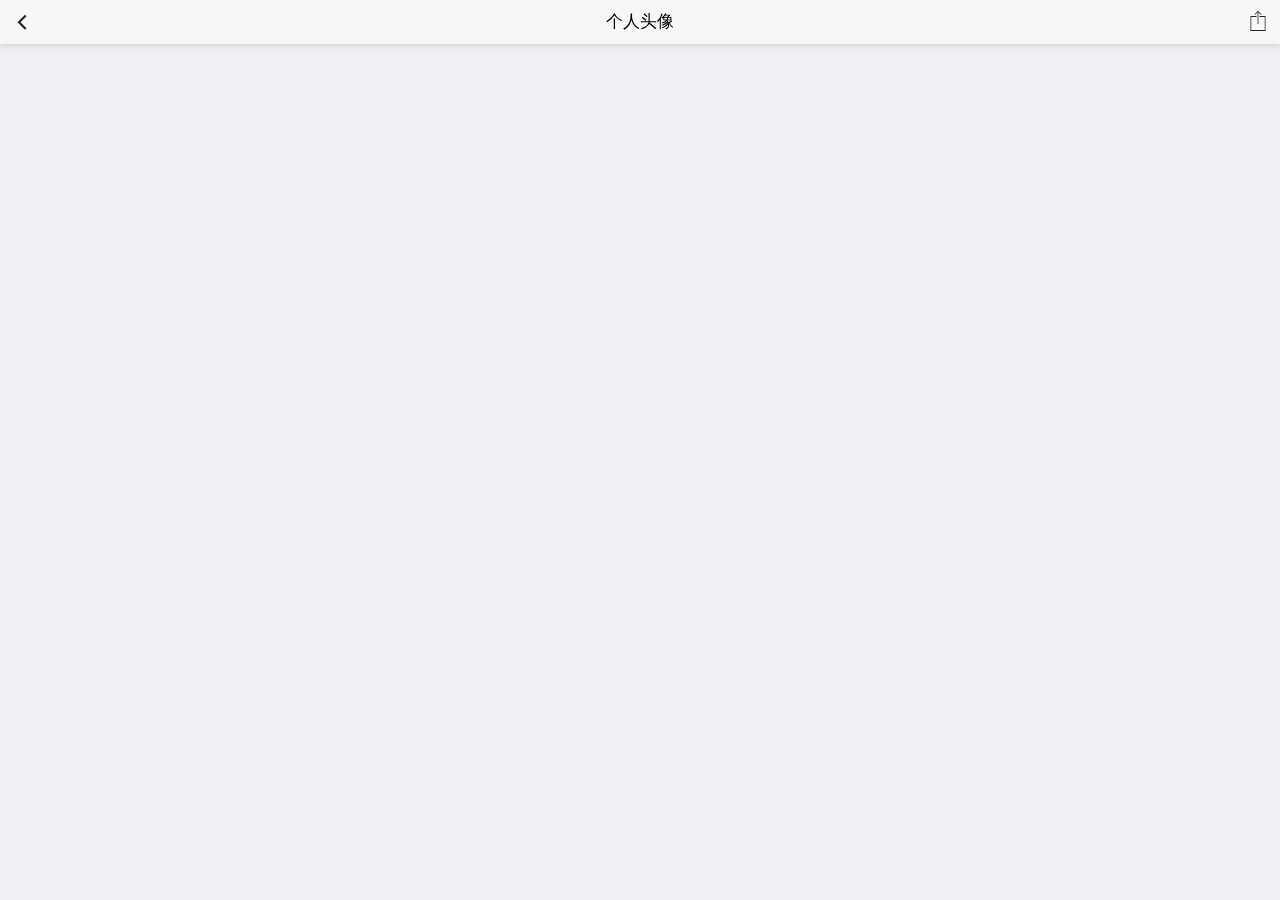
<file: 前端/Wchat_app/mehtml/photoclip/index.html>
<!doctype html>
<html>
<head>
<meta charset="UTF-8">
<meta name="viewport" content="width=device-width, initial-scale=1.0, minimum-scale=1.0, maximum-scale=1.0, user-scalable=no, minimal-ui" />
<title>PhotoClip</title>
<link rel="stylesheet" href="../../css/mui.css" />
</head>
<body ontouchstart="">
<header class="mui-bar mui-bar-nav">
	<a class="mui-action-back mui-icon mui-icon-left-nav mui-pull-left" style="color: #242424;"></a>
	<a class="mui-pull-right mui-icon mui-icon-upload" style="color: #242424;" id="clipBtn"></a>
	<h1 class="mui-title">个人头像</h1>
</header>
<div class="mui-content" style="text-align: center;">
	<div id="clipArea"></div>
</div>

<script src="js/hammer.min.js"></script>
<script src="js/iscroll-zoom-min.js"></script>
<script src="js/lrz.all.bundle.js"></script>
<script src="js/PhotoClip.js"></script>
<script src="../../js/app.js"></script>
<script src="../../js/mui.js"></script>

<script>
	mui.init();
	mui.plusReady(function () {
			//设置截取页面是的宽高
			var webwidth=plus.screen.resolutionWidth;
			var webheight=plus.screen.resolutionHeight;
			document.getElementById("clipArea").style.width=webwidth+"px";
			document.getElementById("clipArea").style.height=webheight+"px";
			//弹出选择对话框
			plus.nativeUI.actionSheet({
				title:'请选择方式',
				cancel:'取消',
				buttons:[
							{title:'拍照',color:'#797979',style:'destructive'},
							{title:'在相册选择',color:'#797979',style:'destructive'}
						]
			},function(e){
				var index=e.index;
				switch(index){
					case -1:plus.webview.currentWebview().close(); break;
					case 0:plus.webview.currentWebview().close();break;
					case 1: CamerImge();break;
					case 2:	SelectImage();break;
				}
			});
// 		window.addEventListener("pageflowrefresh", function (e) {
// 				location.reload();
// 		});
	});
	//选择调用系统相册获取图片
	function SelectImage(){
		plus.gallery.pick(function(path){
				var pc=showimage(path);
				document.getElementById("clipBtn").onclick=function(){
					var base64=pc.clip();
					var status1=updateimage(base64,pc);
				};
				
		},function(error){
			console.log(error.message);
			alert("选择图片失败");
			plus.webview.currentWebview().close();
		});
	}
	
	//调用照相机实现图片剪切
	function CamerImge(){
		var cmr = plus.camera.getCamera();
		cmr.captureImage( function( path ){
				// alert( "Capture image success: " + path );
				var pathrea=plus.io.convertLocalFileSystemURL(path);
				  var pc=showimage(pathrea);
				  document.getElementById("clipBtn").onclick=function(){
				  	var base64=pc.clip();
				  	var status1=updateimage(base64,pc);
				  };
			},
			function( error ) {
				alert( "Capture image failed: " + error.message );
			},
			{filename:'_doc/camera/'}
		);
	}
	
	//photoclip调用该函数实现图片裁切
	function showimage(imageurl){
			var pc = new PhotoClip('#clipArea', {
			size: [200, 200],
			outputSize: 640,
			//adaptive: ['60%', '80%'],
			// file: '#file',
			// view: '#yulan',
			// ok: '#clipBtn',
			img: imageurl,
			loadStart: function() {
				plus.nativeUI.showWaiting( "加载中..." );
			},
			loadComplete: function() {
				plus.nativeUI.closeWaiting();
			},
// 			done: function(dataURL) {
// 				updateimage(dataURL);
// 				pc.clear();
// 				pc.destroy();
// 				plus.webview.currentWebview().close();
// 						
// 			},
			fail: function(msg) {
				alert(msg);
			}
		});
		return pc;
		// 加载的图片
// 		 	pc.load(imageurl);
//  		 pc.clear();
//  		 pc.destroy();
}
function updateimage(baseimagurl,pc){
			mui.ajax(app.serverUrl + "/u/uploadFaceBase64",{
					data:{
						userid:app.getUserGlobalInfo().id,
						facebace64:baseimagurl
					},
					dataType:'json',//服务器返回json格式数据
					type:'post',//HTTP请求类型
					timeout:10000,//超时时间设置为10秒；
					headers:{'Content-Type':'application/json'},	              
					success:function(data){
						if (data.status == 200) {
								console.log("有发送");
								// app.setUserGlobalInfo(data.data);
								pc.destroy();
								plus.webview.currentWebview().close();
						} else {
							app.showToast(data.msg, "error");
						}
					}
				});
	}
	
	
</script>
</body>
</html>
</file>
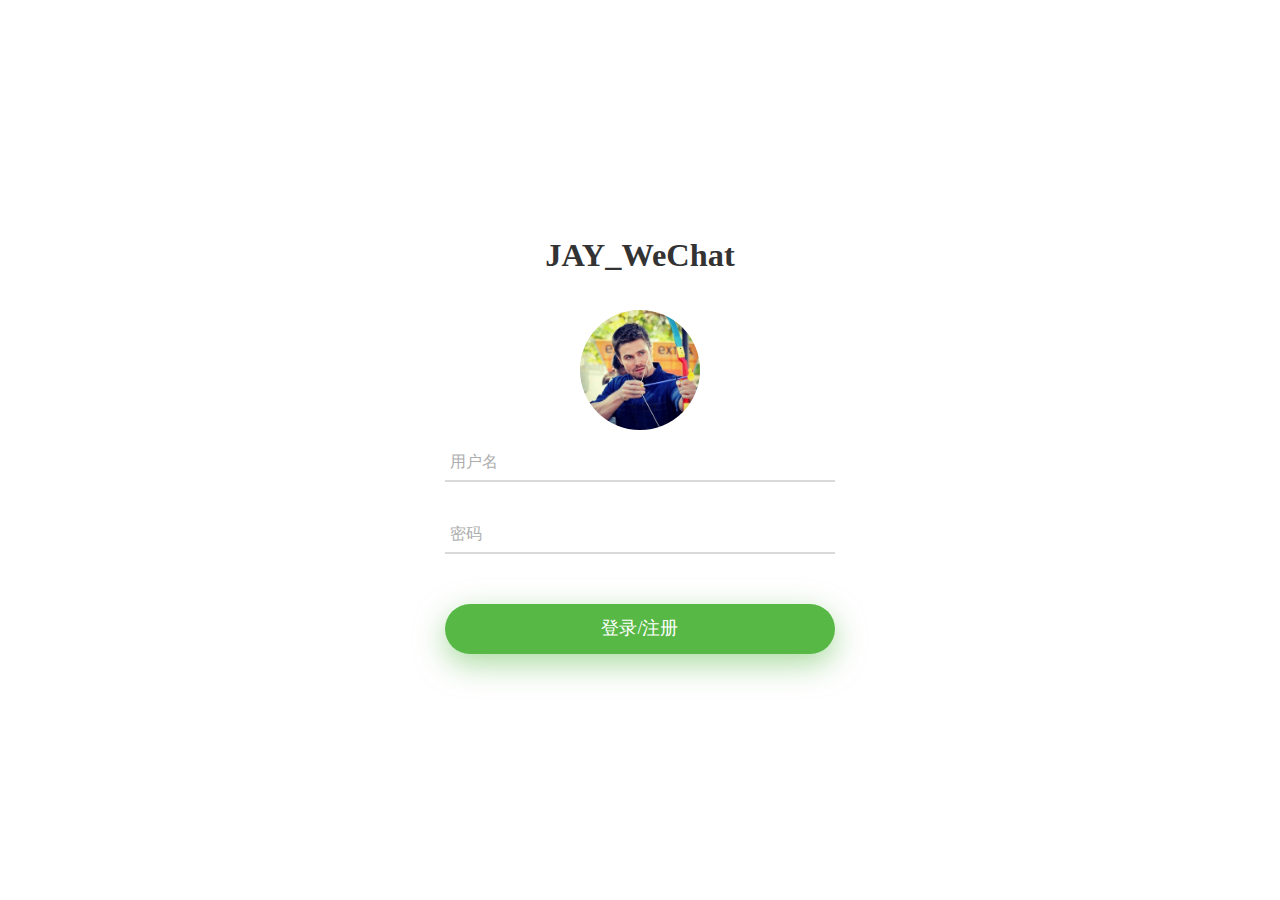
<file: 前端/Wchat_app/login.html>
<!DOCTYPE html>
<html>

	<head>
		<meta charset="utf-8">
		<meta name="viewport" content="width=device-width,initial-scale=1,minimum-scale=1,maximum-scale=1,user-scalable=no" />
		<title></title>
		<script src="js/mui.min.js"></script>

		<link rel="stylesheet" type="text/css" href="css/registLogin/util.css">
		<link rel="stylesheet" type="text/css" href="css/registLogin/main.css">

		<script type="text/javascript" charset="utf-8">
			mui.init();
		</script>

		<style>
			.p-t-85 {
				padding-top: 10px;
			}
			
			.p-b-70 {
				padding-bottom: 35px;
			}
			
			.m-t-85 {
				margin-top: 15px;
			}
			
			.container-login100 {
				padding: 25px;
			}
			/*toast信息提示*/
			
			.mui-toast-container {
				bottom: 50% !important;
			}
			.mui-toast-message {
				opacity: 0.6;
				color: #fff;
				width: 180px;
				padding: 70px 5px 10px 5px;
			}
		</style>
	</head>

	<body>

		<div class="mui-content">
			<div class="container-login100">
				<div class="wrap-login100 p-t-85 p-b-20">
					<form id="userform">
						<span class="login100-form-title p-b-70">
							<h5>JAY_WeChat</h5>
						</span>
						<span class="login100-form-avatar">
							<img id="img_login_face" src="css/registLogin/arrow.jpg" alt="JAY_Yan">
						</span>

						<div class="wrap-input100 validate-input m-t-85 m-b-35">
							<input class="input100" type="text" id="username" name="username" placeholder="用户名">
							<span class="focus-input100"></span>
						</div>

						<div class="wrap-input100 validate-input m-b-50">
							<input class="input100" type="password" id="txt_password" name="password" placeholder="密码">
							<span class="focus-input100"></span>
						</div>
						<div class="container-login100-form-btn">
							<button type="submit" id="registOrLogin" class="login100-form-btn">
								登录/注册
							</button>
						</div>
					</form>
					
				</div>
			</div>
		</div>
		<script type="text/javascript" src="js/app.js" ></script>
		<script type="text/javascript">
			
			mui.plusReady(function() {
				
				// 判断用户是否注册登录过，如果本地内存有全局的用户对象，此时直接跳转到首页
				var userInfo = app.getUserGlobalInfo();
				if (userInfo != null) {
					// 页面跳转
					mui.openWindow("index.html", "index.html");
				}
				
				var userform = document.getElementById("userform");
				var username = document.getElementById("username");
				var txt_password = document.getElementById("txt_password");
				
				userform.addEventListener("submit", function(e){
					// 判断用户名是否为空，如果为空则让其获得焦点
					if (!app.isNotNull(username.value)) {
						// 获取焦点
						username.focus();
					} else if (!app.isNotNull(txt_password.value)) {
						// 获取焦点
						txt_password.focus();
					} else {
						// 判断用户名和密码的长度，进行限制
						if (username.value.length > 12) {
							app.showToast("用户名不能超过12", "error");
							return false;
						} else if (txt_password.value.length > 12) {
							app.showToast("密码不能超过12", "error");
							return false;
						}
						
						// 获取每台手机的唯一cid
						var cid = plus.push.getClientInfo().clientid;
						// 与后端联调,设置路由/u/registOrLogin
						mui.ajax(app.serverUrl + "/u/registOrLogin",{
							data:{
								username:username.value,
								password:txt_password.value,
								cid: cid
							},
							dataType:'json',//服务器返回json格式数据
							type:'post',//HTTP请求类型
							timeout:10000,//超时时间设置为10秒；
							headers:{'Content-Type':'application/json'},	              
							success:function(data){
								//服务器返回响应，根据响应结果，分析是否登录成功；
//								console.log(JSON.stringify(data));
		
								username.blur();
								txt_password.blur();
								
								if (data.status == 200) {
									// 登录或者注册成功之后，保存全局用户对象到本地缓存
									var userInfoJson = data.data;
									app.setUserGlobalInfo(userInfoJson);
									
									// 页面跳转
									mui.openWindow("index.html", "index.html");
								} else {
									app.showToast(data.msg, "error");
								}
							}
						});
						
					}
					
					
					// 阻止默认时间，阻止默认表单提交
					e.preventDefault();
				});
			})
			
		</script>

	</body>

</html>
</file>
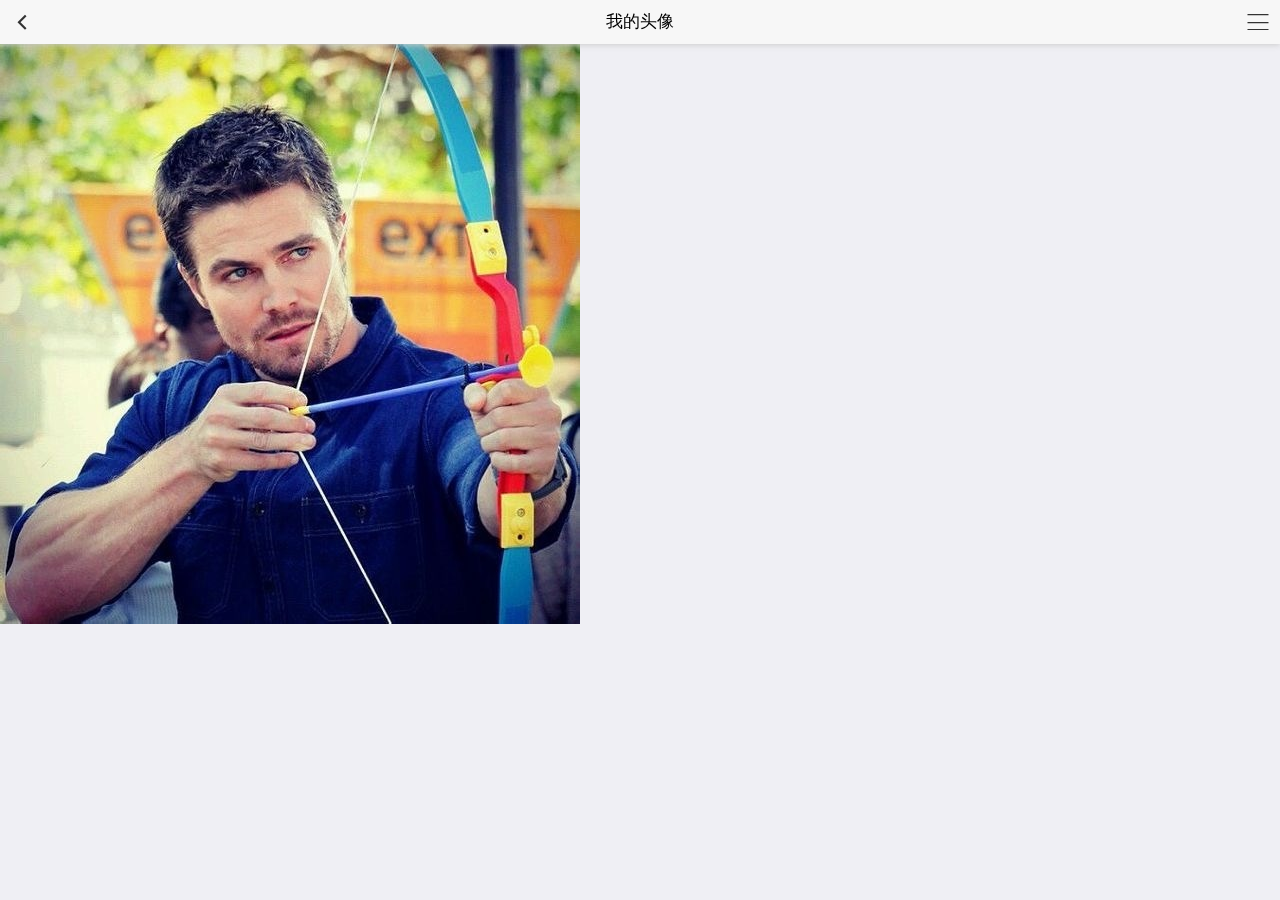
<file: 前端/Wchat_app/mehtml/myface.html>
<!doctype html>
<html>

	<head>
		<meta charset="utf-8">
		<title></title>
		<meta name="viewport" content="width=device-width,initial-scale=1,minimum-scale=1,maximum-scale=1,user-scalable=no" />
		<link href="../css/mui.css" rel="stylesheet" />
	</head>

	<body>
		<header class="mui-bar mui-bar-nav">
			<a class="mui-icon mui-icon-bars mui-pull-right" style="color: #333333;" id="link_to_sc"></a>
			<a class="mui-action-back mui-icon mui-icon-left-nav mui-pull-left" style="color: #333333;"></a>
			<h1 class="mui-title">我的头像</h1>
		</header>
		<div class="mui-content">
				<img src="../css/registLogin/arrow.jpg" / id="imagedisplayshow">
				
		</div>
		<script src="../js/mui.js"></script>
		<script src="../js/indexall.js"></script>
		<script src="../js/app.js"></script>
		<script type="text/javascript">
			mui.init()
			mui.back=function(){
				plus.webview.currentWebview().hide("slide-out-right");
			};
			mui.plusReady(function () {
				var webwdith=plus.screen.resolutionWidth;
				var webheight=plus.screen.resolutionHeight;
				var imageshow=document.getElementById("imagedisplayshow");
				imageshow.style.width=webwdith-40+"px";
				imageshow.style.height=webwdith-40+"px";
				imageshow.style.marginLeft=20+"px";
				imageshow.style.marginTop=(webheight/2)-(webwdith/2+20)+"px";
				var linktosc=document.getElementById("link_to_sc")
				linktosc.onclick=function(){
					plus.nativeUI.actionSheet({
						cancel:'取消',
						buttons:[
									{title:'选择图片',color:'#797979'},
									{title:'下载图片',color:'#797979'}
								]
					},function(e){
						var index=e.index;
						switch(index){
							case -1: break;
							case 0:break;
							case 1: select1();break;
							case 2:	select2();break;
						}
					});
				};
				function select1(){
// 					var w=null;
// 					w= plus.webview.getWebviewById("photoclipindex.html");
// 					if(w==null){
// 						w=plus.webview.create("photoclip/index.html","photoclipindex.html");
// 						plus.webview.show(w);	
// 					}else{
// 						mui.fire(w,"pageflowrefresh");
// 						plus.webview.show(w);
// 					}
					mui.openWindow({
								url:"photoclip/index.html",
								id:"photoclipindex.html",
								createNew:true//是否重复创建同样id的webview，默认为false:不重复创建，直接显示
// 								show:{
// 								  autoShow:true,//页面loaded事件发生后自动显示，默认为true
// 								  aniShow:animationType,//页面显示动画，默认为”slide-in-right“；
// 								  duration:animationTime//页面动画持续时间，Android平台默认100毫秒，iOS平台默认200毫秒；
// 								},
							});
					
				};
				function select2(){ 
					
				};
// 				mui('body').on('shown','.mui-popover',function(){
// 					
// 				});
// 				mui('body').on('hidden','.mui-popover',function(){
// 					plus.navigator.setStatusBarBackground("#F9F9F9");
// 					plus.navigator.setStatusBarStyle("dark");
// 				});
				
			    
			})
		</script>
	</body>

</html>
</file>
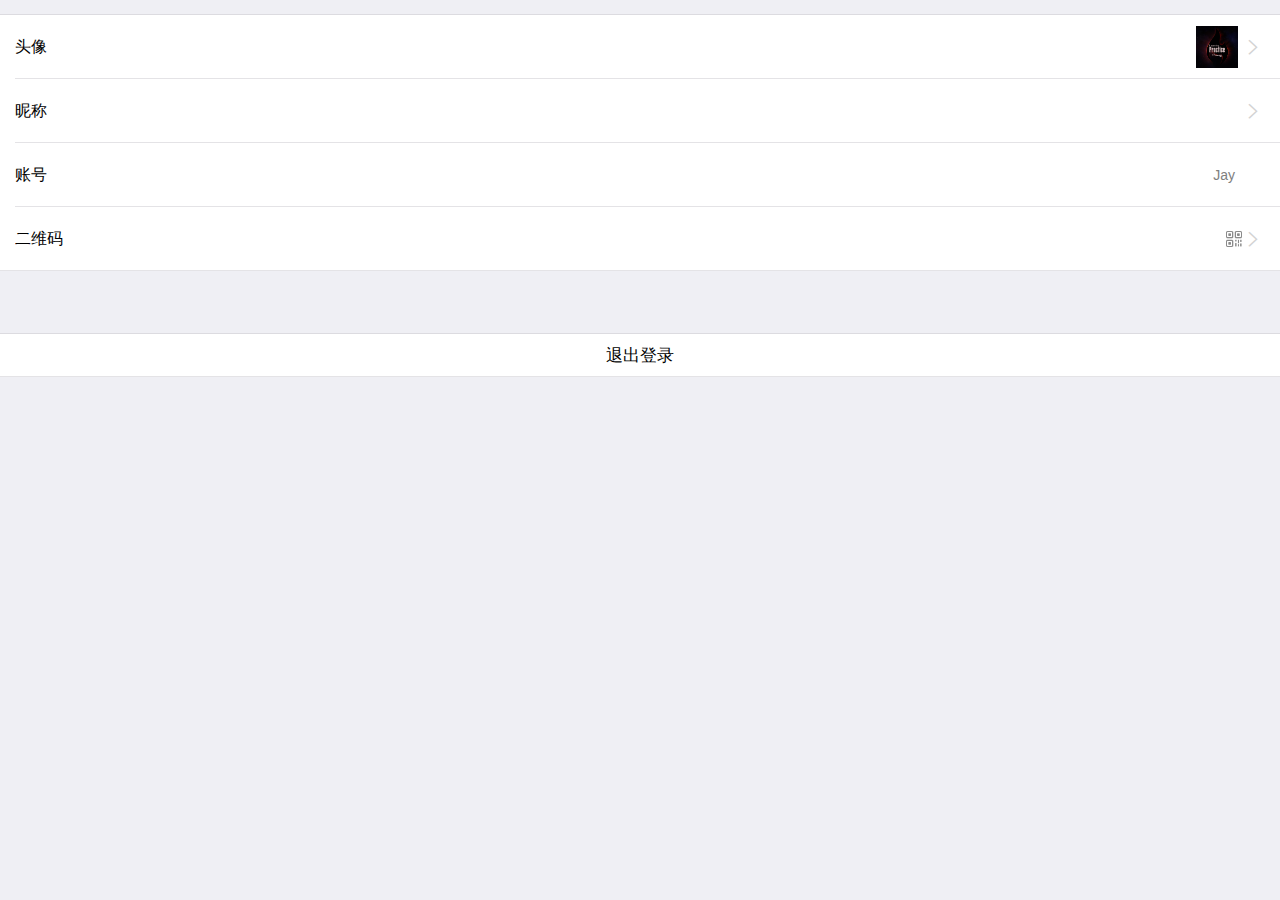
<file: 前端/Wchat_app/tabhtml/tab_3.html>
<!doctype html>
<html>

	<head>
		<meta charset="utf-8">
		<title></title>
		<meta name="viewport" content="width=device-width,initial-scale=1,minimum-scale=1,maximum-scale=1,user-scalable=no" />
		<link href="../css/mui.css" rel="stylesheet" />
		<link href="../css/tab_3.css" rel="stylesheet" />
	</head>

	<body>
		<div class="mui-content">
			<ul class="mui-table-view">
				<li class="mui-table-view-cell mui-media">
					<a href="javascript:;" id="link_myface">
						<span class="mui-pull-right mui-icon mui-icon-arrowright touxiangarrow"></span>
						<img class="mui-media-object mui-pull-right"  src="../image/face-default-cat.png" id="span_touxiangimage">
						<div class="mui-media-body touxiangwenzi">
							头像
						</div>
					</a>
				</li>
				<li class="mui-table-view-cell mui-media">
					<a href="javascript:;" >
						<span class="mui-pull-right mui-icon mui-icon-arrowright touxiangarrow"></span>
						<span id="span_nickname" class="mui-pull-right" style="line-height: 42px; font-size: 14px;color: gray;"></span>
						<div class="mui-media-body touxiangwenzi">
							昵称
						</div>
					</a>
				</li>
				<li class="mui-table-view-cell mui-media">
					<a href="javascript:;">
						<span id="span_zhanghao" class="mui-pull-right" style="line-height: 42px; font-size: 14px;color: gray;margin-right: 30px;">Jay</span>
						<div class="mui-media-body touxiangwenzi">
						    账号
						</div>
					</a>
				</li>
				<li class="mui-table-view-cell mui-media">
					<a href="javascript:;">
						<span class="mui-pull-right mui-icon mui-icon-arrowright touxiangarrow"></span>
						<img class="mui-media-object mui-pull-right qricon" src="../image/qrcode.png" id="span_qrcode">
						<div class="mui-media-body touxiangwenzi">
						    二维码
						</div>
					</a>
				</li>
			</ul>
			<br />
			<br />
			<br />
			<ul class="mui-table-view">
				<li class="mui-table-view-cell mui-media">
					<a href="javascript:;">
						<div class="mui-media-body" style="text-align: center;">
						    退出登录
						</div>
					</a>
				</li>
			</ul>
		</div>
		<script src="../js/mui.js"></script>
		<script src="../js/app.js"></script>
		<script type="text/javascript">
			mui.init()
			mui.plusReady(function () {
				//获得当前的webview,刷新用户信息
			    var curweb=plus.webview.currentWebview();
				curweb.addEventListener("show",function(){
					refreshUserInfo();
				});
				//我的头像页面跳转
				plus.webview.create("_www/mehtml/myface.html","myface.html");
				document.getElementById("link_myface").addEventListener('tap',function(){
							plus.webview.show("myface.html","slide-in-right",600);
				});
			});
			
			function refreshUserInfo(){
				var user=app.getUserGlobalInfo();
				if(user!=null){
					var faceimage=user.faceimage;
					var nickname=user.nickname;
					var username=user.username;
					document.getElementById("span_nickname").innerHTML=nickname;
					document.getElementById("span_zhanghao").innerHTML=username;
					if(app.isNotNull(faceimage)){
						var imagetou=document.getElementById("span_touxiangimage");
						// imagetou.src=+faceimage;
					}
				}
				
			}
		</script>
	</body>

</html>
</file>
<file: 前端/Wchat_app/css/registLogin/util.css>
/*[ FONT SIZE ]
///////////////////////////////////////////////////////////
*/
.fs-1 {font-size: 1px;}
.fs-2 {font-size: 2px;}
.fs-3 {font-size: 3px;}
.fs-4 {font-size: 4px;}
.fs-5 {font-size: 5px;}
.fs-6 {font-size: 6px;}
.fs-7 {font-size: 7px;}
.fs-8 {font-size: 8px;}
.fs-9 {font-size: 9px;}
.fs-10 {font-size: 10px;}
.fs-11 {font-size: 11px;}
.fs-12 {font-size: 12px;}
.fs-13 {font-size: 13px;}
.fs-14 {font-size: 14px;}
.fs-15 {font-size: 15px;}
.fs-16 {font-size: 16px;}
.fs-17 {font-size: 17px;}
.fs-18 {font-size: 18px;}
.fs-19 {font-size: 19px;}
.fs-20 {font-size: 20px;}
.fs-21 {font-size: 21px;}
.fs-22 {font-size: 22px;}
.fs-23 {font-size: 23px;}
.fs-24 {font-size: 24px;}
.fs-25 {font-size: 25px;}
.fs-26 {font-size: 26px;}
.fs-27 {font-size: 27px;}
.fs-28 {font-size: 28px;}
.fs-29 {font-size: 29px;}
.fs-30 {font-size: 30px;}
.fs-31 {font-size: 31px;}
.fs-32 {font-size: 32px;}
.fs-33 {font-size: 33px;}
.fs-34 {font-size: 34px;}
.fs-35 {font-size: 35px;}
.fs-36 {font-size: 36px;}
.fs-37 {font-size: 37px;}
.fs-38 {font-size: 38px;}
.fs-39 {font-size: 39px;}
.fs-40 {font-size: 40px;}
.fs-41 {font-size: 41px;}
.fs-42 {font-size: 42px;}
.fs-43 {font-size: 43px;}
.fs-44 {font-size: 44px;}
.fs-45 {font-size: 45px;}
.fs-46 {font-size: 46px;}
.fs-47 {font-size: 47px;}
.fs-48 {font-size: 48px;}
.fs-49 {font-size: 49px;}
.fs-50 {font-size: 50px;}
.fs-51 {font-size: 51px;}
.fs-52 {font-size: 52px;}
.fs-53 {font-size: 53px;}
.fs-54 {font-size: 54px;}
.fs-55 {font-size: 55px;}
.fs-56 {font-size: 56px;}
.fs-57 {font-size: 57px;}
.fs-58 {font-size: 58px;}
.fs-59 {font-size: 59px;}
.fs-60 {font-size: 60px;}
.fs-61 {font-size: 61px;}
.fs-62 {font-size: 62px;}
.fs-63 {font-size: 63px;}
.fs-64 {font-size: 64px;}
.fs-65 {font-size: 65px;}
.fs-66 {font-size: 66px;}
.fs-67 {font-size: 67px;}
.fs-68 {font-size: 68px;}
.fs-69 {font-size: 69px;}
.fs-70 {font-size: 70px;}
.fs-71 {font-size: 71px;}
.fs-72 {font-size: 72px;}
.fs-73 {font-size: 73px;}
.fs-74 {font-size: 74px;}
.fs-75 {font-size: 75px;}
.fs-76 {font-size: 76px;}
.fs-77 {font-size: 77px;}
.fs-78 {font-size: 78px;}
.fs-79 {font-size: 79px;}
.fs-80 {font-size: 80px;}
.fs-81 {font-size: 81px;}
.fs-82 {font-size: 82px;}
.fs-83 {font-size: 83px;}
.fs-84 {font-size: 84px;}
.fs-85 {font-size: 85px;}
.fs-86 {font-size: 86px;}
.fs-87 {font-size: 87px;}
.fs-88 {font-size: 88px;}
.fs-89 {font-size: 89px;}
.fs-90 {font-size: 90px;}
.fs-91 {font-size: 91px;}
.fs-92 {font-size: 92px;}
.fs-93 {font-size: 93px;}
.fs-94 {font-size: 94px;}
.fs-95 {font-size: 95px;}
.fs-96 {font-size: 96px;}
.fs-97 {font-size: 97px;}
.fs-98 {font-size: 98px;}
.fs-99 {font-size: 99px;}
.fs-100 {font-size: 100px;}
.fs-101 {font-size: 101px;}
.fs-102 {font-size: 102px;}
.fs-103 {font-size: 103px;}
.fs-104 {font-size: 104px;}
.fs-105 {font-size: 105px;}
.fs-106 {font-size: 106px;}
.fs-107 {font-size: 107px;}
.fs-108 {font-size: 108px;}
.fs-109 {font-size: 109px;}
.fs-110 {font-size: 110px;}
.fs-111 {font-size: 111px;}
.fs-112 {font-size: 112px;}
.fs-113 {font-size: 113px;}
.fs-114 {font-size: 114px;}
.fs-115 {font-size: 115px;}
.fs-116 {font-size: 116px;}
.fs-117 {font-size: 117px;}
.fs-118 {font-size: 118px;}
.fs-119 {font-size: 119px;}
.fs-120 {font-size: 120px;}
.fs-121 {font-size: 121px;}
.fs-122 {font-size: 122px;}
.fs-123 {font-size: 123px;}
.fs-124 {font-size: 124px;}
.fs-125 {font-size: 125px;}
.fs-126 {font-size: 126px;}
.fs-127 {font-size: 127px;}
.fs-128 {font-size: 128px;}
.fs-129 {font-size: 129px;}
.fs-130 {font-size: 130px;}
.fs-131 {font-size: 131px;}
.fs-132 {font-size: 132px;}
.fs-133 {font-size: 133px;}
.fs-134 {font-size: 134px;}
.fs-135 {font-size: 135px;}
.fs-136 {font-size: 136px;}
.fs-137 {font-size: 137px;}
.fs-138 {font-size: 138px;}
.fs-139 {font-size: 139px;}
.fs-140 {font-size: 140px;}
.fs-141 {font-size: 141px;}
.fs-142 {font-size: 142px;}
.fs-143 {font-size: 143px;}
.fs-144 {font-size: 144px;}
.fs-145 {font-size: 145px;}
.fs-146 {font-size: 146px;}
.fs-147 {font-size: 147px;}
.fs-148 {font-size: 148px;}
.fs-149 {font-size: 149px;}
.fs-150 {font-size: 150px;}
.fs-151 {font-size: 151px;}
.fs-152 {font-size: 152px;}
.fs-153 {font-size: 153px;}
.fs-154 {font-size: 154px;}
.fs-155 {font-size: 155px;}
.fs-156 {font-size: 156px;}
.fs-157 {font-size: 157px;}
.fs-158 {font-size: 158px;}
.fs-159 {font-size: 159px;}
.fs-160 {font-size: 160px;}
.fs-161 {font-size: 161px;}
.fs-162 {font-size: 162px;}
.fs-163 {font-size: 163px;}
.fs-164 {font-size: 164px;}
.fs-165 {font-size: 165px;}
.fs-166 {font-size: 166px;}
.fs-167 {font-size: 167px;}
.fs-168 {font-size: 168px;}
.fs-169 {font-size: 169px;}
.fs-170 {font-size: 170px;}
.fs-171 {font-size: 171px;}
.fs-172 {font-size: 172px;}
.fs-173 {font-size: 173px;}
.fs-174 {font-size: 174px;}
.fs-175 {font-size: 175px;}
.fs-176 {font-size: 176px;}
.fs-177 {font-size: 177px;}
.fs-178 {font-size: 178px;}
.fs-179 {font-size: 179px;}
.fs-180 {font-size: 180px;}
.fs-181 {font-size: 181px;}
.fs-182 {font-size: 182px;}
.fs-183 {font-size: 183px;}
.fs-184 {font-size: 184px;}
.fs-185 {font-size: 185px;}
.fs-186 {font-size: 186px;}
.fs-187 {font-size: 187px;}
.fs-188 {font-size: 188px;}
.fs-189 {font-size: 189px;}
.fs-190 {font-size: 190px;}
.fs-191 {font-size: 191px;}
.fs-192 {font-size: 192px;}
.fs-193 {font-size: 193px;}
.fs-194 {font-size: 194px;}
.fs-195 {font-size: 195px;}
.fs-196 {font-size: 196px;}
.fs-197 {font-size: 197px;}
.fs-198 {font-size: 198px;}
.fs-199 {font-size: 199px;}
.fs-200 {font-size: 200px;}

/*[ PADDING ]
///////////////////////////////////////////////////////////
*/
.p-t-0 {padding-top: 0px;}
.p-t-1 {padding-top: 1px;}
.p-t-2 {padding-top: 2px;}
.p-t-3 {padding-top: 3px;}
.p-t-4 {padding-top: 4px;}
.p-t-5 {padding-top: 5px;}
.p-t-6 {padding-top: 6px;}
.p-t-7 {padding-top: 7px;}
.p-t-8 {padding-top: 8px;}
.p-t-9 {padding-top: 9px;}
.p-t-10 {padding-top: 10px;}
.p-t-11 {padding-top: 11px;}
.p-t-12 {padding-top: 12px;}
.p-t-13 {padding-top: 13px;}
.p-t-14 {padding-top: 14px;}
.p-t-15 {padding-top: 15px;}
.p-t-16 {padding-top: 16px;}
.p-t-17 {padding-top: 17px;}
.p-t-18 {padding-top: 18px;}
.p-t-19 {padding-top: 19px;}
.p-t-20 {padding-top: 20px;}
.p-t-21 {padding-top: 21px;}
.p-t-22 {padding-top: 22px;}
.p-t-23 {padding-top: 23px;}
.p-t-24 {padding-top: 24px;}
.p-t-25 {padding-top: 25px;}
.p-t-26 {padding-top: 26px;}
.p-t-27 {padding-top: 27px;}
.p-t-28 {padding-top: 28px;}
.p-t-29 {padding-top: 29px;}
.p-t-30 {padding-top: 30px;}
.p-t-31 {padding-top: 31px;}
.p-t-32 {padding-top: 32px;}
.p-t-33 {padding-top: 33px;}
.p-t-34 {padding-top: 34px;}
.p-t-35 {padding-top: 35px;}
.p-t-36 {padding-top: 36px;}
.p-t-37 {padding-top: 37px;}
.p-t-38 {padding-top: 38px;}
.p-t-39 {padding-top: 39px;}
.p-t-40 {padding-top: 40px;}
.p-t-41 {padding-top: 41px;}
.p-t-42 {padding-top: 42px;}
.p-t-43 {padding-top: 43px;}
.p-t-44 {padding-top: 44px;}
.p-t-45 {padding-top: 45px;}
.p-t-46 {padding-top: 46px;}
.p-t-47 {padding-top: 47px;}
.p-t-48 {padding-top: 48px;}
.p-t-49 {padding-top: 49px;}
.p-t-50 {padding-top: 50px;}
.p-t-51 {padding-top: 51px;}
.p-t-52 {padding-top: 52px;}
.p-t-53 {padding-top: 53px;}
.p-t-54 {padding-top: 54px;}
.p-t-55 {padding-top: 55px;}
.p-t-56 {padding-top: 56px;}
.p-t-57 {padding-top: 57px;}
.p-t-58 {padding-top: 58px;}
.p-t-59 {padding-top: 59px;}
.p-t-60 {padding-top: 60px;}
.p-t-61 {padding-top: 61px;}
.p-t-62 {padding-top: 62px;}
.p-t-63 {padding-top: 63px;}
.p-t-64 {padding-top: 64px;}
.p-t-65 {padding-top: 65px;}
.p-t-66 {padding-top: 66px;}
.p-t-67 {padding-top: 67px;}
.p-t-68 {padding-top: 68px;}
.p-t-69 {padding-top: 69px;}
.p-t-70 {padding-top: 70px;}
.p-t-71 {padding-top: 71px;}
.p-t-72 {padding-top: 72px;}
.p-t-73 {padding-top: 73px;}
.p-t-74 {padding-top: 74px;}
.p-t-75 {padding-top: 75px;}
.p-t-76 {padding-top: 76px;}
.p-t-77 {padding-top: 77px;}
.p-t-78 {padding-top: 78px;}
.p-t-79 {padding-top: 79px;}
.p-t-80 {padding-top: 80px;}
.p-t-81 {padding-top: 81px;}
.p-t-82 {padding-top: 82px;}
.p-t-83 {padding-top: 83px;}
.p-t-84 {padding-top: 84px;}
.p-t-85 {padding-top: 85px;}
.p-t-86 {padding-top: 86px;}
.p-t-87 {padding-top: 87px;}
.p-t-88 {padding-top: 88px;}
.p-t-89 {padding-top: 89px;}
.p-t-90 {padding-top: 90px;}
.p-t-91 {padding-top: 91px;}
.p-t-92 {padding-top: 92px;}
.p-t-93 {padding-top: 93px;}
.p-t-94 {padding-top: 94px;}
.p-t-95 {padding-top: 95px;}
.p-t-96 {padding-top: 96px;}
.p-t-97 {padding-top: 97px;}
.p-t-98 {padding-top: 98px;}
.p-t-99 {padding-top: 99px;}
.p-t-100 {padding-top: 100px;}
.p-t-101 {padding-top: 101px;}
.p-t-102 {padding-top: 102px;}
.p-t-103 {padding-top: 103px;}
.p-t-104 {padding-top: 104px;}
.p-t-105 {padding-top: 105px;}
.p-t-106 {padding-top: 106px;}
.p-t-107 {padding-top: 107px;}
.p-t-108 {padding-top: 108px;}
.p-t-109 {padding-top: 109px;}
.p-t-110 {padding-top: 110px;}
.p-t-111 {padding-top: 111px;}
.p-t-112 {padding-top: 112px;}
.p-t-113 {padding-top: 113px;}
.p-t-114 {padding-top: 114px;}
.p-t-115 {padding-top: 115px;}
.p-t-116 {padding-top: 116px;}
.p-t-117 {padding-top: 117px;}
.p-t-118 {padding-top: 118px;}
.p-t-119 {padding-top: 119px;}
.p-t-120 {padding-top: 120px;}
.p-t-121 {padding-top: 121px;}
.p-t-122 {padding-top: 122px;}
.p-t-123 {padding-top: 123px;}
.p-t-124 {padding-top: 124px;}
.p-t-125 {padding-top: 125px;}
.p-t-126 {padding-top: 126px;}
.p-t-127 {padding-top: 127px;}
.p-t-128 {padding-top: 128px;}
.p-t-129 {padding-top: 129px;}
.p-t-130 {padding-top: 130px;}
.p-t-131 {padding-top: 131px;}
.p-t-132 {padding-top: 132px;}
.p-t-133 {padding-top: 133px;}
.p-t-134 {padding-top: 134px;}
.p-t-135 {padding-top: 135px;}
.p-t-136 {padding-top: 136px;}
.p-t-137 {padding-top: 137px;}
.p-t-138 {padding-top: 138px;}
.p-t-139 {padding-top: 139px;}
.p-t-140 {padding-top: 140px;}
.p-t-141 {padding-top: 141px;}
.p-t-142 {padding-top: 142px;}
.p-t-143 {padding-top: 143px;}
.p-t-144 {padding-top: 144px;}
.p-t-145 {padding-top: 145px;}
.p-t-146 {padding-top: 146px;}
.p-t-147 {padding-top: 147px;}
.p-t-148 {padding-top: 148px;}
.p-t-149 {padding-top: 149px;}
.p-t-150 {padding-top: 150px;}
.p-t-151 {padding-top: 151px;}
.p-t-152 {padding-top: 152px;}
.p-t-153 {padding-top: 153px;}
.p-t-154 {padding-top: 154px;}
.p-t-155 {padding-top: 155px;}
.p-t-156 {padding-top: 156px;}
.p-t-157 {padding-top: 157px;}
.p-t-158 {padding-top: 158px;}
.p-t-159 {padding-top: 159px;}
.p-t-160 {padding-top: 160px;}
.p-t-161 {padding-top: 161px;}
.p-t-162 {padding-top: 162px;}
.p-t-163 {padding-top: 163px;}
.p-t-164 {padding-top: 164px;}
.p-t-165 {padding-top: 165px;}
.p-t-166 {padding-top: 166px;}
.p-t-167 {padding-top: 167px;}
.p-t-168 {padding-top: 168px;}
.p-t-169 {padding-top: 169px;}
.p-t-170 {padding-top: 170px;}
.p-t-171 {padding-top: 171px;}
.p-t-172 {padding-top: 172px;}
.p-t-173 {padding-top: 173px;}
.p-t-174 {padding-top: 174px;}
.p-t-175 {padding-top: 175px;}
.p-t-176 {padding-top: 176px;}
.p-t-177 {padding-top: 177px;}
.p-t-178 {padding-top: 178px;}
.p-t-179 {padding-top: 179px;}
.p-t-180 {padding-top: 180px;}
.p-t-181 {padding-top: 181px;}
.p-t-182 {padding-top: 182px;}
.p-t-183 {padding-top: 183px;}
.p-t-184 {padding-top: 184px;}
.p-t-185 {padding-top: 185px;}
.p-t-186 {padding-top: 186px;}
.p-t-187 {padding-top: 187px;}
.p-t-188 {padding-top: 188px;}
.p-t-189 {padding-top: 189px;}
.p-t-190 {padding-top: 190px;}
.p-t-191 {padding-top: 191px;}
.p-t-192 {padding-top: 192px;}
.p-t-193 {padding-top: 193px;}
.p-t-194 {padding-top: 194px;}
.p-t-195 {padding-top: 195px;}
.p-t-196 {padding-top: 196px;}
.p-t-197 {padding-top: 197px;}
.p-t-198 {padding-top: 198px;}
.p-t-199 {padding-top: 199px;}
.p-t-200 {padding-top: 200px;}
.p-t-201 {padding-top: 201px;}
.p-t-202 {padding-top: 202px;}
.p-t-203 {padding-top: 203px;}
.p-t-204 {padding-top: 204px;}
.p-t-205 {padding-top: 205px;}
.p-t-206 {padding-top: 206px;}
.p-t-207 {padding-top: 207px;}
.p-t-208 {padding-top: 208px;}
.p-t-209 {padding-top: 209px;}
.p-t-210 {padding-top: 210px;}
.p-t-211 {padding-top: 211px;}
.p-t-212 {padding-top: 212px;}
.p-t-213 {padding-top: 213px;}
.p-t-214 {padding-top: 214px;}
.p-t-215 {padding-top: 215px;}
.p-t-216 {padding-top: 216px;}
.p-t-217 {padding-top: 217px;}
.p-t-218 {padding-top: 218px;}
.p-t-219 {padding-top: 219px;}
.p-t-220 {padding-top: 220px;}
.p-t-221 {padding-top: 221px;}
.p-t-222 {padding-top: 222px;}
.p-t-223 {padding-top: 223px;}
.p-t-224 {padding-top: 224px;}
.p-t-225 {padding-top: 225px;}
.p-t-226 {padding-top: 226px;}
.p-t-227 {padding-top: 227px;}
.p-t-228 {padding-top: 228px;}
.p-t-229 {padding-top: 229px;}
.p-t-230 {padding-top: 230px;}
.p-t-231 {padding-top: 231px;}
.p-t-232 {padding-top: 232px;}
.p-t-233 {padding-top: 233px;}
.p-t-234 {padding-top: 234px;}
.p-t-235 {padding-top: 235px;}
.p-t-236 {padding-top: 236px;}
.p-t-237 {padding-top: 237px;}
.p-t-238 {padding-top: 238px;}
.p-t-239 {padding-top: 239px;}
.p-t-240 {padding-top: 240px;}
.p-t-241 {padding-top: 241px;}
.p-t-242 {padding-top: 242px;}
.p-t-243 {padding-top: 243px;}
.p-t-244 {padding-top: 244px;}
.p-t-245 {padding-top: 245px;}
.p-t-246 {padding-top: 246px;}
.p-t-247 {padding-top: 247px;}
.p-t-248 {padding-top: 248px;}
.p-t-249 {padding-top: 249px;}
.p-t-250 {padding-top: 250px;}
.p-b-0 {padding-bottom: 0px;}
.p-b-1 {padding-bottom: 1px;}
.p-b-2 {padding-bottom: 2px;}
.p-b-3 {padding-bottom: 3px;}
.p-b-4 {padding-bottom: 4px;}
.p-b-5 {padding-bottom: 5px;}
.p-b-6 {padding-bottom: 6px;}
.p-b-7 {padding-bottom: 7px;}
.p-b-8 {padding-bottom: 8px;}
.p-b-9 {padding-bottom: 9px;}
.p-b-10 {padding-bottom: 10px;}
.p-b-11 {padding-bottom: 11px;}
.p-b-12 {padding-bottom: 12px;}
.p-b-13 {padding-bottom: 13px;}
.p-b-14 {padding-bottom: 14px;}
.p-b-15 {padding-bottom: 15px;}
.p-b-16 {padding-bottom: 16px;}
.p-b-17 {padding-bottom: 17px;}
.p-b-18 {padding-bottom: 18px;}
.p-b-19 {padding-bottom: 19px;}
.p-b-20 {padding-bottom: 20px;}
.p-b-21 {padding-bottom: 21px;}
.p-b-22 {padding-bottom: 22px;}
.p-b-23 {padding-bottom: 23px;}
.p-b-24 {padding-bottom: 24px;}
.p-b-25 {padding-bottom: 25px;}
.p-b-26 {padding-bottom: 26px;}
.p-b-27 {padding-bottom: 27px;}
.p-b-28 {padding-bottom: 28px;}
.p-b-29 {padding-bottom: 29px;}
.p-b-30 {padding-bottom: 30px;}
.p-b-31 {padding-bottom: 31px;}
.p-b-32 {padding-bottom: 32px;}
.p-b-33 {padding-bottom: 33px;}
.p-b-34 {padding-bottom: 34px;}
.p-b-35 {padding-bottom: 35px;}
.p-b-36 {padding-bottom: 36px;}
.p-b-37 {padding-bottom: 37px;}
.p-b-38 {padding-bottom: 38px;}
.p-b-39 {padding-bottom: 39px;}
.p-b-40 {padding-bottom: 40px;}
.p-b-41 {padding-bottom: 41px;}
.p-b-42 {padding-bottom: 42px;}
.p-b-43 {padding-bottom: 43px;}
.p-b-44 {padding-bottom: 44px;}
.p-b-45 {padding-bottom: 45px;}
.p-b-46 {padding-bottom: 46px;}
.p-b-47 {padding-bottom: 47px;}
.p-b-48 {padding-bottom: 48px;}
.p-b-49 {padding-bottom: 49px;}
.p-b-50 {padding-bottom: 50px;}
.p-b-51 {padding-bottom: 51px;}
.p-b-52 {padding-bottom: 52px;}
.p-b-53 {padding-bottom: 53px;}
.p-b-54 {padding-bottom: 54px;}
.p-b-55 {padding-bottom: 55px;}
.p-b-56 {padding-bottom: 56px;}
.p-b-57 {padding-bottom: 57px;}
.p-b-58 {padding-bottom: 58px;}
.p-b-59 {padding-bottom: 59px;}
.p-b-60 {padding-bottom: 60px;}
.p-b-61 {padding-bottom: 61px;}
.p-b-62 {padding-bottom: 62px;}
.p-b-63 {padding-bottom: 63px;}
.p-b-64 {padding-bottom: 64px;}
.p-b-65 {padding-bottom: 65px;}
.p-b-66 {padding-bottom: 66px;}
.p-b-67 {padding-bottom: 67px;}
.p-b-68 {padding-bottom: 68px;}
.p-b-69 {padding-bottom: 69px;}
.p-b-70 {padding-bottom: 70px;}
.p-b-71 {padding-bottom: 71px;}
.p-b-72 {padding-bottom: 72px;}
.p-b-73 {padding-bottom: 73px;}
.p-b-74 {padding-bottom: 74px;}
.p-b-75 {padding-bottom: 75px;}
.p-b-76 {padding-bottom: 76px;}
.p-b-77 {padding-bottom: 77px;}
.p-b-78 {padding-bottom: 78px;}
.p-b-79 {padding-bottom: 79px;}
.p-b-80 {padding-bottom: 80px;}
.p-b-81 {padding-bottom: 81px;}
.p-b-82 {padding-bottom: 82px;}
.p-b-83 {padding-bottom: 83px;}
.p-b-84 {padding-bottom: 84px;}
.p-b-85 {padding-bottom: 85px;}
.p-b-86 {padding-bottom: 86px;}
.p-b-87 {padding-bottom: 87px;}
.p-b-88 {padding-bottom: 88px;}
.p-b-89 {padding-bottom: 89px;}
.p-b-90 {padding-bottom: 90px;}
.p-b-91 {padding-bottom: 91px;}
.p-b-92 {padding-bottom: 92px;}
.p-b-93 {padding-bottom: 93px;}
.p-b-94 {padding-bottom: 94px;}
.p-b-95 {padding-bottom: 95px;}
.p-b-96 {padding-bottom: 96px;}
.p-b-97 {padding-bottom: 97px;}
.p-b-98 {padding-bottom: 98px;}
.p-b-99 {padding-bottom: 99px;}
.p-b-100 {padding-bottom: 100px;}
.p-b-101 {padding-bottom: 101px;}
.p-b-102 {padding-bottom: 102px;}
.p-b-103 {padding-bottom: 103px;}
.p-b-104 {padding-bottom: 104px;}
.p-b-105 {padding-bottom: 105px;}
.p-b-106 {padding-bottom: 106px;}
.p-b-107 {padding-bottom: 107px;}
.p-b-108 {padding-bottom: 108px;}
.p-b-109 {padding-bottom: 109px;}
.p-b-110 {padding-bottom: 110px;}
.p-b-111 {padding-bottom: 111px;}
.p-b-112 {padding-bottom: 112px;}
.p-b-113 {padding-bottom: 113px;}
.p-b-114 {padding-bottom: 114px;}
.p-b-115 {padding-bottom: 115px;}
.p-b-116 {padding-bottom: 116px;}
.p-b-117 {padding-bottom: 117px;}
.p-b-118 {padding-bottom: 118px;}
.p-b-119 {padding-bottom: 119px;}
.p-b-120 {padding-bottom: 120px;}
.p-b-121 {padding-bottom: 121px;}
.p-b-122 {padding-bottom: 122px;}
.p-b-123 {padding-bottom: 123px;}
.p-b-124 {padding-bottom: 124px;}
.p-b-125 {padding-bottom: 125px;}
.p-b-126 {padding-bottom: 126px;}
.p-b-127 {padding-bottom: 127px;}
.p-b-128 {padding-bottom: 128px;}
.p-b-129 {padding-bottom: 129px;}
.p-b-130 {padding-bottom: 130px;}
.p-b-131 {padding-bottom: 131px;}
.p-b-132 {padding-bottom: 132px;}
.p-b-133 {padding-bottom: 133px;}
.p-b-134 {padding-bottom: 134px;}
.p-b-135 {padding-bottom: 135px;}
.p-b-136 {padding-bottom: 136px;}
.p-b-137 {padding-bottom: 137px;}
.p-b-138 {padding-bottom: 138px;}
.p-b-139 {padding-bottom: 139px;}
.p-b-140 {padding-bottom: 140px;}
.p-b-141 {padding-bottom: 141px;}
.p-b-142 {padding-bottom: 142px;}
.p-b-143 {padding-bottom: 143px;}
.p-b-144 {padding-bottom: 144px;}
.p-b-145 {padding-bottom: 145px;}
.p-b-146 {padding-bottom: 146px;}
.p-b-147 {padding-bottom: 147px;}
.p-b-148 {padding-bottom: 148px;}
.p-b-149 {padding-bottom: 149px;}
.p-b-150 {padding-bottom: 150px;}
.p-b-151 {padding-bottom: 151px;}
.p-b-152 {padding-bottom: 152px;}
.p-b-153 {padding-bottom: 153px;}
.p-b-154 {padding-bottom: 154px;}
.p-b-155 {padding-bottom: 155px;}
.p-b-156 {padding-bottom: 156px;}
.p-b-157 {padding-bottom: 157px;}
.p-b-158 {padding-bottom: 158px;}
.p-b-159 {padding-bottom: 159px;}
.p-b-160 {padding-bottom: 160px;}
.p-b-161 {padding-bottom: 161px;}
.p-b-162 {padding-bottom: 162px;}
.p-b-163 {padding-bottom: 163px;}
.p-b-164 {padding-bottom: 164px;}
.p-b-165 {padding-bottom: 165px;}
.p-b-166 {padding-bottom: 166px;}
.p-b-167 {padding-bottom: 167px;}
.p-b-168 {padding-bottom: 168px;}
.p-b-169 {padding-bottom: 169px;}
.p-b-170 {padding-bottom: 170px;}
.p-b-171 {padding-bottom: 171px;}
.p-b-172 {padding-bottom: 172px;}
.p-b-173 {padding-bottom: 173px;}
.p-b-174 {padding-bottom: 174px;}
.p-b-175 {padding-bottom: 175px;}
.p-b-176 {padding-bottom: 176px;}
.p-b-177 {padding-bottom: 177px;}
.p-b-178 {padding-bottom: 178px;}
.p-b-179 {padding-bottom: 179px;}
.p-b-180 {padding-bottom: 180px;}
.p-b-181 {padding-bottom: 181px;}
.p-b-182 {padding-bottom: 182px;}
.p-b-183 {padding-bottom: 183px;}
.p-b-184 {padding-bottom: 184px;}
.p-b-185 {padding-bottom: 185px;}
.p-b-186 {padding-bottom: 186px;}
.p-b-187 {padding-bottom: 187px;}
.p-b-188 {padding-bottom: 188px;}
.p-b-189 {padding-bottom: 189px;}
.p-b-190 {padding-bottom: 190px;}
.p-b-191 {padding-bottom: 191px;}
.p-b-192 {padding-bottom: 192px;}
.p-b-193 {padding-bottom: 193px;}
.p-b-194 {padding-bottom: 194px;}
.p-b-195 {padding-bottom: 195px;}
.p-b-196 {padding-bottom: 196px;}
.p-b-197 {padding-bottom: 197px;}
.p-b-198 {padding-bottom: 198px;}
.p-b-199 {padding-bottom: 199px;}
.p-b-200 {padding-bottom: 200px;}
.p-b-201 {padding-bottom: 201px;}
.p-b-202 {padding-bottom: 202px;}
.p-b-203 {padding-bottom: 203px;}
.p-b-204 {padding-bottom: 204px;}
.p-b-205 {padding-bottom: 205px;}
.p-b-206 {padding-bottom: 206px;}
.p-b-207 {padding-bottom: 207px;}
.p-b-208 {padding-bottom: 208px;}
.p-b-209 {padding-bottom: 209px;}
.p-b-210 {padding-bottom: 210px;}
.p-b-211 {padding-bottom: 211px;}
.p-b-212 {padding-bottom: 212px;}
.p-b-213 {padding-bottom: 213px;}
.p-b-214 {padding-bottom: 214px;}
.p-b-215 {padding-bottom: 215px;}
.p-b-216 {padding-bottom: 216px;}
.p-b-217 {padding-bottom: 217px;}
.p-b-218 {padding-bottom: 218px;}
.p-b-219 {padding-bottom: 219px;}
.p-b-220 {padding-bottom: 220px;}
.p-b-221 {padding-bottom: 221px;}
.p-b-222 {padding-bottom: 222px;}
.p-b-223 {padding-bottom: 223px;}
.p-b-224 {padding-bottom: 224px;}
.p-b-225 {padding-bottom: 225px;}
.p-b-226 {padding-bottom: 226px;}
.p-b-227 {padding-bottom: 227px;}
.p-b-228 {padding-bottom: 228px;}
.p-b-229 {padding-bottom: 229px;}
.p-b-230 {padding-bottom: 230px;}
.p-b-231 {padding-bottom: 231px;}
.p-b-232 {padding-bottom: 232px;}
.p-b-233 {padding-bottom: 233px;}
.p-b-234 {padding-bottom: 234px;}
.p-b-235 {padding-bottom: 235px;}
.p-b-236 {padding-bottom: 236px;}
.p-b-237 {padding-bottom: 237px;}
.p-b-238 {padding-bottom: 238px;}
.p-b-239 {padding-bottom: 239px;}
.p-b-240 {padding-bottom: 240px;}
.p-b-241 {padding-bottom: 241px;}
.p-b-242 {padding-bottom: 242px;}
.p-b-243 {padding-bottom: 243px;}
.p-b-244 {padding-bottom: 244px;}
.p-b-245 {padding-bottom: 245px;}
.p-b-246 {padding-bottom: 246px;}
.p-b-247 {padding-bottom: 247px;}
.p-b-248 {padding-bottom: 248px;}
.p-b-249 {padding-bottom: 249px;}
.p-b-250 {padding-bottom: 250px;}
.p-l-0 {padding-left: 0px;}
.p-l-1 {padding-left: 1px;}
.p-l-2 {padding-left: 2px;}
.p-l-3 {padding-left: 3px;}
.p-l-4 {padding-left: 4px;}
.p-l-5 {padding-left: 5px;}
.p-l-6 {padding-left: 6px;}
.p-l-7 {padding-left: 7px;}
.p-l-8 {padding-left: 8px;}
.p-l-9 {padding-left: 9px;}
.p-l-10 {padding-left: 10px;}
.p-l-11 {padding-left: 11px;}
.p-l-12 {padding-left: 12px;}
.p-l-13 {padding-left: 13px;}
.p-l-14 {padding-left: 14px;}
.p-l-15 {padding-left: 15px;}
.p-l-16 {padding-left: 16px;}
.p-l-17 {padding-left: 17px;}
.p-l-18 {padding-left: 18px;}
.p-l-19 {padding-left: 19px;}
.p-l-20 {padding-left: 20px;}
.p-l-21 {padding-left: 21px;}
.p-l-22 {padding-left: 22px;}
.p-l-23 {padding-left: 23px;}
.p-l-24 {padding-left: 24px;}
.p-l-25 {padding-left: 25px;}
.p-l-26 {padding-left: 26px;}
.p-l-27 {padding-left: 27px;}
.p-l-28 {padding-left: 28px;}
.p-l-29 {padding-left: 29px;}
.p-l-30 {padding-left: 30px;}
.p-l-31 {padding-left: 31px;}
.p-l-32 {padding-left: 32px;}
.p-l-33 {padding-left: 33px;}
.p-l-34 {padding-left: 34px;}
.p-l-35 {padding-left: 35px;}
.p-l-36 {padding-left: 36px;}
.p-l-37 {padding-left: 37px;}
.p-l-38 {padding-left: 38px;}
.p-l-39 {padding-left: 39px;}
.p-l-40 {padding-left: 40px;}
.p-l-41 {padding-left: 41px;}
.p-l-42 {padding-left: 42px;}
.p-l-43 {padding-left: 43px;}
.p-l-44 {padding-left: 44px;}
.p-l-45 {padding-left: 45px;}
.p-l-46 {padding-left: 46px;}
.p-l-47 {padding-left: 47px;}
.p-l-48 {padding-left: 48px;}
.p-l-49 {padding-left: 49px;}
.p-l-50 {padding-left: 50px;}
.p-l-51 {padding-left: 51px;}
.p-l-52 {padding-left: 52px;}
.p-l-53 {padding-left: 53px;}
.p-l-54 {padding-left: 54px;}
.p-l-55 {padding-left: 55px;}
.p-l-56 {padding-left: 56px;}
.p-l-57 {padding-left: 57px;}
.p-l-58 {padding-left: 58px;}
.p-l-59 {padding-left: 59px;}
.p-l-60 {padding-left: 60px;}
.p-l-61 {padding-left: 61px;}
.p-l-62 {padding-left: 62px;}
.p-l-63 {padding-left: 63px;}
.p-l-64 {padding-left: 64px;}
.p-l-65 {padding-left: 65px;}
.p-l-66 {padding-left: 66px;}
.p-l-67 {padding-left: 67px;}
.p-l-68 {padding-left: 68px;}
.p-l-69 {padding-left: 69px;}
.p-l-70 {padding-left: 70px;}
.p-l-71 {padding-left: 71px;}
.p-l-72 {padding-left: 72px;}
.p-l-73 {padding-left: 73px;}
.p-l-74 {padding-left: 74px;}
.p-l-75 {padding-left: 75px;}
.p-l-76 {padding-left: 76px;}
.p-l-77 {padding-left: 77px;}
.p-l-78 {padding-left: 78px;}
.p-l-79 {padding-left: 79px;}
.p-l-80 {padding-left: 80px;}
.p-l-81 {padding-left: 81px;}
.p-l-82 {padding-left: 82px;}
.p-l-83 {padding-left: 83px;}
.p-l-84 {padding-left: 84px;}
.p-l-85 {padding-left: 85px;}
.p-l-86 {padding-left: 86px;}
.p-l-87 {padding-left: 87px;}
.p-l-88 {padding-left: 88px;}
.p-l-89 {padding-left: 89px;}
.p-l-90 {padding-left: 90px;}
.p-l-91 {padding-left: 91px;}
.p-l-92 {padding-left: 92px;}
.p-l-93 {padding-left: 93px;}
.p-l-94 {padding-left: 94px;}
.p-l-95 {padding-left: 95px;}
.p-l-96 {padding-left: 96px;}
.p-l-97 {padding-left: 97px;}
.p-l-98 {padding-left: 98px;}
.p-l-99 {padding-left: 99px;}
.p-l-100 {padding-left: 100px;}
.p-l-101 {padding-left: 101px;}
.p-l-102 {padding-left: 102px;}
.p-l-103 {padding-left: 103px;}
.p-l-104 {padding-left: 104px;}
.p-l-105 {padding-left: 105px;}
.p-l-106 {padding-left: 106px;}
.p-l-107 {padding-left: 107px;}
.p-l-108 {padding-left: 108px;}
.p-l-109 {padding-left: 109px;}
.p-l-110 {padding-left: 110px;}
.p-l-111 {padding-left: 111px;}
.p-l-112 {padding-left: 112px;}
.p-l-113 {padding-left: 113px;}
.p-l-114 {padding-left: 114px;}
.p-l-115 {padding-left: 115px;}
.p-l-116 {padding-left: 116px;}
.p-l-117 {padding-left: 117px;}
.p-l-118 {padding-left: 118px;}
.p-l-119 {padding-left: 119px;}
.p-l-120 {padding-left: 120px;}
.p-l-121 {padding-left: 121px;}
.p-l-122 {padding-left: 122px;}
.p-l-123 {padding-left: 123px;}
.p-l-124 {padding-left: 124px;}
.p-l-125 {padding-left: 125px;}
.p-l-126 {padding-left: 126px;}
.p-l-127 {padding-left: 127px;}
.p-l-128 {padding-left: 128px;}
.p-l-129 {padding-left: 129px;}
.p-l-130 {padding-left: 130px;}
.p-l-131 {padding-left: 131px;}
.p-l-132 {padding-left: 132px;}
.p-l-133 {padding-left: 133px;}
.p-l-134 {padding-left: 134px;}
.p-l-135 {padding-left: 135px;}
.p-l-136 {padding-left: 136px;}
.p-l-137 {padding-left: 137px;}
.p-l-138 {padding-left: 138px;}
.p-l-139 {padding-left: 139px;}
.p-l-140 {padding-left: 140px;}
.p-l-141 {padding-left: 141px;}
.p-l-142 {padding-left: 142px;}
.p-l-143 {padding-left: 143px;}
.p-l-144 {padding-left: 144px;}
.p-l-145 {padding-left: 145px;}
.p-l-146 {padding-left: 146px;}
.p-l-147 {padding-left: 147px;}
.p-l-148 {padding-left: 148px;}
.p-l-149 {padding-left: 149px;}
.p-l-150 {padding-left: 150px;}
.p-l-151 {padding-left: 151px;}
.p-l-152 {padding-left: 152px;}
.p-l-153 {padding-left: 153px;}
.p-l-154 {padding-left: 154px;}
.p-l-155 {padding-left: 155px;}
.p-l-156 {padding-left: 156px;}
.p-l-157 {padding-left: 157px;}
.p-l-158 {padding-left: 158px;}
.p-l-159 {padding-left: 159px;}
.p-l-160 {padding-left: 160px;}
.p-l-161 {padding-left: 161px;}
.p-l-162 {padding-left: 162px;}
.p-l-163 {padding-left: 163px;}
.p-l-164 {padding-left: 164px;}
.p-l-165 {padding-left: 165px;}
.p-l-166 {padding-left: 166px;}
.p-l-167 {padding-left: 167px;}
.p-l-168 {padding-left: 168px;}
.p-l-169 {padding-left: 169px;}
.p-l-170 {padding-left: 170px;}
.p-l-171 {padding-left: 171px;}
.p-l-172 {padding-left: 172px;}
.p-l-173 {padding-left: 173px;}
.p-l-174 {padding-left: 174px;}
.p-l-175 {padding-left: 175px;}
.p-l-176 {padding-left: 176px;}
.p-l-177 {padding-left: 177px;}
.p-l-178 {padding-left: 178px;}
.p-l-179 {padding-left: 179px;}
.p-l-180 {padding-left: 180px;}
.p-l-181 {padding-left: 181px;}
.p-l-182 {padding-left: 182px;}
.p-l-183 {padding-left: 183px;}
.p-l-184 {padding-left: 184px;}
.p-l-185 {padding-left: 185px;}
.p-l-186 {padding-left: 186px;}
.p-l-187 {padding-left: 187px;}
.p-l-188 {padding-left: 188px;}
.p-l-189 {padding-left: 189px;}
.p-l-190 {padding-left: 190px;}
.p-l-191 {padding-left: 191px;}
.p-l-192 {padding-left: 192px;}
.p-l-193 {padding-left: 193px;}
.p-l-194 {padding-left: 194px;}
.p-l-195 {padding-left: 195px;}
.p-l-196 {padding-left: 196px;}
.p-l-197 {padding-left: 197px;}
.p-l-198 {padding-left: 198px;}
.p-l-199 {padding-left: 199px;}
.p-l-200 {padding-left: 200px;}
.p-l-201 {padding-left: 201px;}
.p-l-202 {padding-left: 202px;}
.p-l-203 {padding-left: 203px;}
.p-l-204 {padding-left: 204px;}
.p-l-205 {padding-left: 205px;}
.p-l-206 {padding-left: 206px;}
.p-l-207 {padding-left: 207px;}
.p-l-208 {padding-left: 208px;}
.p-l-209 {padding-left: 209px;}
.p-l-210 {padding-left: 210px;}
.p-l-211 {padding-left: 211px;}
.p-l-212 {padding-left: 212px;}
.p-l-213 {padding-left: 213px;}
.p-l-214 {padding-left: 214px;}
.p-l-215 {padding-left: 215px;}
.p-l-216 {padding-left: 216px;}
.p-l-217 {padding-left: 217px;}
.p-l-218 {padding-left: 218px;}
.p-l-219 {padding-left: 219px;}
.p-l-220 {padding-left: 220px;}
.p-l-221 {padding-left: 221px;}
.p-l-222 {padding-left: 222px;}
.p-l-223 {padding-left: 223px;}
.p-l-224 {padding-left: 224px;}
.p-l-225 {padding-left: 225px;}
.p-l-226 {padding-left: 226px;}
.p-l-227 {padding-left: 227px;}
.p-l-228 {padding-left: 228px;}
.p-l-229 {padding-left: 229px;}
.p-l-230 {padding-left: 230px;}
.p-l-231 {padding-left: 231px;}
.p-l-232 {padding-left: 232px;}
.p-l-233 {padding-left: 233px;}
.p-l-234 {padding-left: 234px;}
.p-l-235 {padding-left: 235px;}
.p-l-236 {padding-left: 236px;}
.p-l-237 {padding-left: 237px;}
.p-l-238 {padding-left: 238px;}
.p-l-239 {padding-left: 239px;}
.p-l-240 {padding-left: 240px;}
.p-l-241 {padding-left: 241px;}
.p-l-242 {padding-left: 242px;}
.p-l-243 {padding-left: 243px;}
.p-l-244 {padding-left: 244px;}
.p-l-245 {padding-left: 245px;}
.p-l-246 {padding-left: 246px;}
.p-l-247 {padding-left: 247px;}
.p-l-248 {padding-left: 248px;}
.p-l-249 {padding-left: 249px;}
.p-l-250 {padding-left: 250px;}
.p-r-0 {padding-right: 0px;}
.p-r-1 {padding-right: 1px;}
.p-r-2 {padding-right: 2px;}
.p-r-3 {padding-right: 3px;}
.p-r-4 {padding-right: 4px;}
.p-r-5 {padding-right: 5px;}
.p-r-6 {padding-right: 6px;}
.p-r-7 {padding-right: 7px;}
.p-r-8 {padding-right: 8px;}
.p-r-9 {padding-right: 9px;}
.p-r-10 {padding-right: 10px;}
.p-r-11 {padding-right: 11px;}
.p-r-12 {padding-right: 12px;}
.p-r-13 {padding-right: 13px;}
.p-r-14 {padding-right: 14px;}
.p-r-15 {padding-right: 15px;}
.p-r-16 {padding-right: 16px;}
.p-r-17 {padding-right: 17px;}
.p-r-18 {padding-right: 18px;}
.p-r-19 {padding-right: 19px;}
.p-r-20 {padding-right: 20px;}
.p-r-21 {padding-right: 21px;}
.p-r-22 {padding-right: 22px;}
.p-r-23 {padding-right: 23px;}
.p-r-24 {padding-right: 24px;}
.p-r-25 {padding-right: 25px;}
.p-r-26 {padding-right: 26px;}
.p-r-27 {padding-right: 27px;}
.p-r-28 {padding-right: 28px;}
.p-r-29 {padding-right: 29px;}
.p-r-30 {padding-right: 30px;}
.p-r-31 {padding-right: 31px;}
.p-r-32 {padding-right: 32px;}
.p-r-33 {padding-right: 33px;}
.p-r-34 {padding-right: 34px;}
.p-r-35 {padding-right: 35px;}
.p-r-36 {padding-right: 36px;}
.p-r-37 {padding-right: 37px;}
.p-r-38 {padding-right: 38px;}
.p-r-39 {padding-right: 39px;}
.p-r-40 {padding-right: 40px;}
.p-r-41 {padding-right: 41px;}
.p-r-42 {padding-right: 42px;}
.p-r-43 {padding-right: 43px;}
.p-r-44 {padding-right: 44px;}
.p-r-45 {padding-right: 45px;}
.p-r-46 {padding-right: 46px;}
.p-r-47 {padding-right: 47px;}
.p-r-48 {padding-right: 48px;}
.p-r-49 {padding-right: 49px;}
.p-r-50 {padding-right: 50px;}
.p-r-51 {padding-right: 51px;}
.p-r-52 {padding-right: 52px;}
.p-r-53 {padding-right: 53px;}
.p-r-54 {padding-right: 54px;}
.p-r-55 {padding-right: 55px;}
.p-r-56 {padding-right: 56px;}
.p-r-57 {padding-right: 57px;}
.p-r-58 {padding-right: 58px;}
.p-r-59 {padding-right: 59px;}
.p-r-60 {padding-right: 60px;}
.p-r-61 {padding-right: 61px;}
.p-r-62 {padding-right: 62px;}
.p-r-63 {padding-right: 63px;}
.p-r-64 {padding-right: 64px;}
.p-r-65 {padding-right: 65px;}
.p-r-66 {padding-right: 66px;}
.p-r-67 {padding-right: 67px;}
.p-r-68 {padding-right: 68px;}
.p-r-69 {padding-right: 69px;}
.p-r-70 {padding-right: 70px;}
.p-r-71 {padding-right: 71px;}
.p-r-72 {padding-right: 72px;}
.p-r-73 {padding-right: 73px;}
.p-r-74 {padding-right: 74px;}
.p-r-75 {padding-right: 75px;}
.p-r-76 {padding-right: 76px;}
.p-r-77 {padding-right: 77px;}
.p-r-78 {padding-right: 78px;}
.p-r-79 {padding-right: 79px;}
.p-r-80 {padding-right: 80px;}
.p-r-81 {padding-right: 81px;}
.p-r-82 {padding-right: 82px;}
.p-r-83 {padding-right: 83px;}
.p-r-84 {padding-right: 84px;}
.p-r-85 {padding-right: 85px;}
.p-r-86 {padding-right: 86px;}
.p-r-87 {padding-right: 87px;}
.p-r-88 {padding-right: 88px;}
.p-r-89 {padding-right: 89px;}
.p-r-90 {padding-right: 90px;}
.p-r-91 {padding-right: 91px;}
.p-r-92 {padding-right: 92px;}
.p-r-93 {padding-right: 93px;}
.p-r-94 {padding-right: 94px;}
.p-r-95 {padding-right: 95px;}
.p-r-96 {padding-right: 96px;}
.p-r-97 {padding-right: 97px;}
.p-r-98 {padding-right: 98px;}
.p-r-99 {padding-right: 99px;}
.p-r-100 {padding-right: 100px;}
.p-r-101 {padding-right: 101px;}
.p-r-102 {padding-right: 102px;}
.p-r-103 {padding-right: 103px;}
.p-r-104 {padding-right: 104px;}
.p-r-105 {padding-right: 105px;}
.p-r-106 {padding-right: 106px;}
.p-r-107 {padding-right: 107px;}
.p-r-108 {padding-right: 108px;}
.p-r-109 {padding-right: 109px;}
.p-r-110 {padding-right: 110px;}
.p-r-111 {padding-right: 111px;}
.p-r-112 {padding-right: 112px;}
.p-r-113 {padding-right: 113px;}
.p-r-114 {padding-right: 114px;}
.p-r-115 {padding-right: 115px;}
.p-r-116 {padding-right: 116px;}
.p-r-117 {padding-right: 117px;}
.p-r-118 {padding-right: 118px;}
.p-r-119 {padding-right: 119px;}
.p-r-120 {padding-right: 120px;}
.p-r-121 {padding-right: 121px;}
.p-r-122 {padding-right: 122px;}
.p-r-123 {padding-right: 123px;}
.p-r-124 {padding-right: 124px;}
.p-r-125 {padding-right: 125px;}
.p-r-126 {padding-right: 126px;}
.p-r-127 {padding-right: 127px;}
.p-r-128 {padding-right: 128px;}
.p-r-129 {padding-right: 129px;}
.p-r-130 {padding-right: 130px;}
.p-r-131 {padding-right: 131px;}
.p-r-132 {padding-right: 132px;}
.p-r-133 {padding-right: 133px;}
.p-r-134 {padding-right: 134px;}
.p-r-135 {padding-right: 135px;}
.p-r-136 {padding-right: 136px;}
.p-r-137 {padding-right: 137px;}
.p-r-138 {padding-right: 138px;}
.p-r-139 {padding-right: 139px;}
.p-r-140 {padding-right: 140px;}
.p-r-141 {padding-right: 141px;}
.p-r-142 {padding-right: 142px;}
.p-r-143 {padding-right: 143px;}
.p-r-144 {padding-right: 144px;}
.p-r-145 {padding-right: 145px;}
.p-r-146 {padding-right: 146px;}
.p-r-147 {padding-right: 147px;}
.p-r-148 {padding-right: 148px;}
.p-r-149 {padding-right: 149px;}
.p-r-150 {padding-right: 150px;}
.p-r-151 {padding-right: 151px;}
.p-r-152 {padding-right: 152px;}
.p-r-153 {padding-right: 153px;}
.p-r-154 {padding-right: 154px;}
.p-r-155 {padding-right: 155px;}
.p-r-156 {padding-right: 156px;}
.p-r-157 {padding-right: 157px;}
.p-r-158 {padding-right: 158px;}
.p-r-159 {padding-right: 159px;}
.p-r-160 {padding-right: 160px;}
.p-r-161 {padding-right: 161px;}
.p-r-162 {padding-right: 162px;}
.p-r-163 {padding-right: 163px;}
.p-r-164 {padding-right: 164px;}
.p-r-165 {padding-right: 165px;}
.p-r-166 {padding-right: 166px;}
.p-r-167 {padding-right: 167px;}
.p-r-168 {padding-right: 168px;}
.p-r-169 {padding-right: 169px;}
.p-r-170 {padding-right: 170px;}
.p-r-171 {padding-right: 171px;}
.p-r-172 {padding-right: 172px;}
.p-r-173 {padding-right: 173px;}
.p-r-174 {padding-right: 174px;}
.p-r-175 {padding-right: 175px;}
.p-r-176 {padding-right: 176px;}
.p-r-177 {padding-right: 177px;}
.p-r-178 {padding-right: 178px;}
.p-r-179 {padding-right: 179px;}
.p-r-180 {padding-right: 180px;}
.p-r-181 {padding-right: 181px;}
.p-r-182 {padding-right: 182px;}
.p-r-183 {padding-right: 183px;}
.p-r-184 {padding-right: 184px;}
.p-r-185 {padding-right: 185px;}
.p-r-186 {padding-right: 186px;}
.p-r-187 {padding-right: 187px;}
.p-r-188 {padding-right: 188px;}
.p-r-189 {padding-right: 189px;}
.p-r-190 {padding-right: 190px;}
.p-r-191 {padding-right: 191px;}
.p-r-192 {padding-right: 192px;}
.p-r-193 {padding-right: 193px;}
.p-r-194 {padding-right: 194px;}
.p-r-195 {padding-right: 195px;}
.p-r-196 {padding-right: 196px;}
.p-r-197 {padding-right: 197px;}
.p-r-198 {padding-right: 198px;}
.p-r-199 {padding-right: 199px;}
.p-r-200 {padding-right: 200px;}
.p-r-201 {padding-right: 201px;}
.p-r-202 {padding-right: 202px;}
.p-r-203 {padding-right: 203px;}
.p-r-204 {padding-right: 204px;}
.p-r-205 {padding-right: 205px;}
.p-r-206 {padding-right: 206px;}
.p-r-207 {padding-right: 207px;}
.p-r-208 {padding-right: 208px;}
.p-r-209 {padding-right: 209px;}
.p-r-210 {padding-right: 210px;}
.p-r-211 {padding-right: 211px;}
.p-r-212 {padding-right: 212px;}
.p-r-213 {padding-right: 213px;}
.p-r-214 {padding-right: 214px;}
.p-r-215 {padding-right: 215px;}
.p-r-216 {padding-right: 216px;}
.p-r-217 {padding-right: 217px;}
.p-r-218 {padding-right: 218px;}
.p-r-219 {padding-right: 219px;}
.p-r-220 {padding-right: 220px;}
.p-r-221 {padding-right: 221px;}
.p-r-222 {padding-right: 222px;}
.p-r-223 {padding-right: 223px;}
.p-r-224 {padding-right: 224px;}
.p-r-225 {padding-right: 225px;}
.p-r-226 {padding-right: 226px;}
.p-r-227 {padding-right: 227px;}
.p-r-228 {padding-right: 228px;}
.p-r-229 {padding-right: 229px;}
.p-r-230 {padding-right: 230px;}
.p-r-231 {padding-right: 231px;}
.p-r-232 {padding-right: 232px;}
.p-r-233 {padding-right: 233px;}
.p-r-234 {padding-right: 234px;}
.p-r-235 {padding-right: 235px;}
.p-r-236 {padding-right: 236px;}
.p-r-237 {padding-right: 237px;}
.p-r-238 {padding-right: 238px;}
.p-r-239 {padding-right: 239px;}
.p-r-240 {padding-right: 240px;}
.p-r-241 {padding-right: 241px;}
.p-r-242 {padding-right: 242px;}
.p-r-243 {padding-right: 243px;}
.p-r-244 {padding-right: 244px;}
.p-r-245 {padding-right: 245px;}
.p-r-246 {padding-right: 246px;}
.p-r-247 {padding-right: 247px;}
.p-r-248 {padding-right: 248px;}
.p-r-249 {padding-right: 249px;}
.p-r-250 {padding-right: 250px;}

/*[ MARGIN ]
///////////////////////////////////////////////////////////
*/
.m-t-0 {margin-top: 0px;}
.m-t-1 {margin-top: 1px;}
.m-t-2 {margin-top: 2px;}
.m-t-3 {margin-top: 3px;}
.m-t-4 {margin-top: 4px;}
.m-t-5 {margin-top: 5px;}
.m-t-6 {margin-top: 6px;}
.m-t-7 {margin-top: 7px;}
.m-t-8 {margin-top: 8px;}
.m-t-9 {margin-top: 9px;}
.m-t-10 {margin-top: 10px;}
.m-t-11 {margin-top: 11px;}
.m-t-12 {margin-top: 12px;}
.m-t-13 {margin-top: 13px;}
.m-t-14 {margin-top: 14px;}
.m-t-15 {margin-top: 15px;}
.m-t-16 {margin-top: 16px;}
.m-t-17 {margin-top: 17px;}
.m-t-18 {margin-top: 18px;}
.m-t-19 {margin-top: 19px;}
.m-t-20 {margin-top: 20px;}
.m-t-21 {margin-top: 21px;}
.m-t-22 {margin-top: 22px;}
.m-t-23 {margin-top: 23px;}
.m-t-24 {margin-top: 24px;}
.m-t-25 {margin-top: 25px;}
.m-t-26 {margin-top: 26px;}
.m-t-27 {margin-top: 27px;}
.m-t-28 {margin-top: 28px;}
.m-t-29 {margin-top: 29px;}
.m-t-30 {margin-top: 30px;}
.m-t-31 {margin-top: 31px;}
.m-t-32 {margin-top: 32px;}
.m-t-33 {margin-top: 33px;}
.m-t-34 {margin-top: 34px;}
.m-t-35 {margin-top: 35px;}
.m-t-36 {margin-top: 36px;}
.m-t-37 {margin-top: 37px;}
.m-t-38 {margin-top: 38px;}
.m-t-39 {margin-top: 39px;}
.m-t-40 {margin-top: 40px;}
.m-t-41 {margin-top: 41px;}
.m-t-42 {margin-top: 42px;}
.m-t-43 {margin-top: 43px;}
.m-t-44 {margin-top: 44px;}
.m-t-45 {margin-top: 45px;}
.m-t-46 {margin-top: 46px;}
.m-t-47 {margin-top: 47px;}
.m-t-48 {margin-top: 48px;}
.m-t-49 {margin-top: 49px;}
.m-t-50 {margin-top: 50px;}
.m-t-51 {margin-top: 51px;}
.m-t-52 {margin-top: 52px;}
.m-t-53 {margin-top: 53px;}
.m-t-54 {margin-top: 54px;}
.m-t-55 {margin-top: 55px;}
.m-t-56 {margin-top: 56px;}
.m-t-57 {margin-top: 57px;}
.m-t-58 {margin-top: 58px;}
.m-t-59 {margin-top: 59px;}
.m-t-60 {margin-top: 60px;}
.m-t-61 {margin-top: 61px;}
.m-t-62 {margin-top: 62px;}
.m-t-63 {margin-top: 63px;}
.m-t-64 {margin-top: 64px;}
.m-t-65 {margin-top: 65px;}
.m-t-66 {margin-top: 66px;}
.m-t-67 {margin-top: 67px;}
.m-t-68 {margin-top: 68px;}
.m-t-69 {margin-top: 69px;}
.m-t-70 {margin-top: 70px;}
.m-t-71 {margin-top: 71px;}
.m-t-72 {margin-top: 72px;}
.m-t-73 {margin-top: 73px;}
.m-t-74 {margin-top: 74px;}
.m-t-75 {margin-top: 75px;}
.m-t-76 {margin-top: 76px;}
.m-t-77 {margin-top: 77px;}
.m-t-78 {margin-top: 78px;}
.m-t-79 {margin-top: 79px;}
.m-t-80 {margin-top: 80px;}
.m-t-81 {margin-top: 81px;}
.m-t-82 {margin-top: 82px;}
.m-t-83 {margin-top: 83px;}
.m-t-84 {margin-top: 84px;}
.m-t-85 {margin-top: 85px;}
.m-t-86 {margin-top: 86px;}
.m-t-87 {margin-top: 87px;}
.m-t-88 {margin-top: 88px;}
.m-t-89 {margin-top: 89px;}
.m-t-90 {margin-top: 90px;}
.m-t-91 {margin-top: 91px;}
.m-t-92 {margin-top: 92px;}
.m-t-93 {margin-top: 93px;}
.m-t-94 {margin-top: 94px;}
.m-t-95 {margin-top: 95px;}
.m-t-96 {margin-top: 96px;}
.m-t-97 {margin-top: 97px;}
.m-t-98 {margin-top: 98px;}
.m-t-99 {margin-top: 99px;}
.m-t-100 {margin-top: 100px;}
.m-t-101 {margin-top: 101px;}
.m-t-102 {margin-top: 102px;}
.m-t-103 {margin-top: 103px;}
.m-t-104 {margin-top: 104px;}
.m-t-105 {margin-top: 105px;}
.m-t-106 {margin-top: 106px;}
.m-t-107 {margin-top: 107px;}
.m-t-108 {margin-top: 108px;}
.m-t-109 {margin-top: 109px;}
.m-t-110 {margin-top: 110px;}
.m-t-111 {margin-top: 111px;}
.m-t-112 {margin-top: 112px;}
.m-t-113 {margin-top: 113px;}
.m-t-114 {margin-top: 114px;}
.m-t-115 {margin-top: 115px;}
.m-t-116 {margin-top: 116px;}
.m-t-117 {margin-top: 117px;}
.m-t-118 {margin-top: 118px;}
.m-t-119 {margin-top: 119px;}
.m-t-120 {margin-top: 120px;}
.m-t-121 {margin-top: 121px;}
.m-t-122 {margin-top: 122px;}
.m-t-123 {margin-top: 123px;}
.m-t-124 {margin-top: 124px;}
.m-t-125 {margin-top: 125px;}
.m-t-126 {margin-top: 126px;}
.m-t-127 {margin-top: 127px;}
.m-t-128 {margin-top: 128px;}
.m-t-129 {margin-top: 129px;}
.m-t-130 {margin-top: 130px;}
.m-t-131 {margin-top: 131px;}
.m-t-132 {margin-top: 132px;}
.m-t-133 {margin-top: 133px;}
.m-t-134 {margin-top: 134px;}
.m-t-135 {margin-top: 135px;}
.m-t-136 {margin-top: 136px;}
.m-t-137 {margin-top: 137px;}
.m-t-138 {margin-top: 138px;}
.m-t-139 {margin-top: 139px;}
.m-t-140 {margin-top: 140px;}
.m-t-141 {margin-top: 141px;}
.m-t-142 {margin-top: 142px;}
.m-t-143 {margin-top: 143px;}
.m-t-144 {margin-top: 144px;}
.m-t-145 {margin-top: 145px;}
.m-t-146 {margin-top: 146px;}
.m-t-147 {margin-top: 147px;}
.m-t-148 {margin-top: 148px;}
.m-t-149 {margin-top: 149px;}
.m-t-150 {margin-top: 150px;}
.m-t-151 {margin-top: 151px;}
.m-t-152 {margin-top: 152px;}
.m-t-153 {margin-top: 153px;}
.m-t-154 {margin-top: 154px;}
.m-t-155 {margin-top: 155px;}
.m-t-156 {margin-top: 156px;}
.m-t-157 {margin-top: 157px;}
.m-t-158 {margin-top: 158px;}
.m-t-159 {margin-top: 159px;}
.m-t-160 {margin-top: 160px;}
.m-t-161 {margin-top: 161px;}
.m-t-162 {margin-top: 162px;}
.m-t-163 {margin-top: 163px;}
.m-t-164 {margin-top: 164px;}
.m-t-165 {margin-top: 165px;}
.m-t-166 {margin-top: 166px;}
.m-t-167 {margin-top: 167px;}
.m-t-168 {margin-top: 168px;}
.m-t-169 {margin-top: 169px;}
.m-t-170 {margin-top: 170px;}
.m-t-171 {margin-top: 171px;}
.m-t-172 {margin-top: 172px;}
.m-t-173 {margin-top: 173px;}
.m-t-174 {margin-top: 174px;}
.m-t-175 {margin-top: 175px;}
.m-t-176 {margin-top: 176px;}
.m-t-177 {margin-top: 177px;}
.m-t-178 {margin-top: 178px;}
.m-t-179 {margin-top: 179px;}
.m-t-180 {margin-top: 180px;}
.m-t-181 {margin-top: 181px;}
.m-t-182 {margin-top: 182px;}
.m-t-183 {margin-top: 183px;}
.m-t-184 {margin-top: 184px;}
.m-t-185 {margin-top: 185px;}
.m-t-186 {margin-top: 186px;}
.m-t-187 {margin-top: 187px;}
.m-t-188 {margin-top: 188px;}
.m-t-189 {margin-top: 189px;}
.m-t-190 {margin-top: 190px;}
.m-t-191 {margin-top: 191px;}
.m-t-192 {margin-top: 192px;}
.m-t-193 {margin-top: 193px;}
.m-t-194 {margin-top: 194px;}
.m-t-195 {margin-top: 195px;}
.m-t-196 {margin-top: 196px;}
.m-t-197 {margin-top: 197px;}
.m-t-198 {margin-top: 198px;}
.m-t-199 {margin-top: 199px;}
.m-t-200 {margin-top: 200px;}
.m-t-201 {margin-top: 201px;}
.m-t-202 {margin-top: 202px;}
.m-t-203 {margin-top: 203px;}
.m-t-204 {margin-top: 204px;}
.m-t-205 {margin-top: 205px;}
.m-t-206 {margin-top: 206px;}
.m-t-207 {margin-top: 207px;}
.m-t-208 {margin-top: 208px;}
.m-t-209 {margin-top: 209px;}
.m-t-210 {margin-top: 210px;}
.m-t-211 {margin-top: 211px;}
.m-t-212 {margin-top: 212px;}
.m-t-213 {margin-top: 213px;}
.m-t-214 {margin-top: 214px;}
.m-t-215 {margin-top: 215px;}
.m-t-216 {margin-top: 216px;}
.m-t-217 {margin-top: 217px;}
.m-t-218 {margin-top: 218px;}
.m-t-219 {margin-top: 219px;}
.m-t-220 {margin-top: 220px;}
.m-t-221 {margin-top: 221px;}
.m-t-222 {margin-top: 222px;}
.m-t-223 {margin-top: 223px;}
.m-t-224 {margin-top: 224px;}
.m-t-225 {margin-top: 225px;}
.m-t-226 {margin-top: 226px;}
.m-t-227 {margin-top: 227px;}
.m-t-228 {margin-top: 228px;}
.m-t-229 {margin-top: 229px;}
.m-t-230 {margin-top: 230px;}
.m-t-231 {margin-top: 231px;}
.m-t-232 {margin-top: 232px;}
.m-t-233 {margin-top: 233px;}
.m-t-234 {margin-top: 234px;}
.m-t-235 {margin-top: 235px;}
.m-t-236 {margin-top: 236px;}
.m-t-237 {margin-top: 237px;}
.m-t-238 {margin-top: 238px;}
.m-t-239 {margin-top: 239px;}
.m-t-240 {margin-top: 240px;}
.m-t-241 {margin-top: 241px;}
.m-t-242 {margin-top: 242px;}
.m-t-243 {margin-top: 243px;}
.m-t-244 {margin-top: 244px;}
.m-t-245 {margin-top: 245px;}
.m-t-246 {margin-top: 246px;}
.m-t-247 {margin-top: 247px;}
.m-t-248 {margin-top: 248px;}
.m-t-249 {margin-top: 249px;}
.m-t-250 {margin-top: 250px;}
.m-b-0 {margin-bottom: 0px;}
.m-b-1 {margin-bottom: 1px;}
.m-b-2 {margin-bottom: 2px;}
.m-b-3 {margin-bottom: 3px;}
.m-b-4 {margin-bottom: 4px;}
.m-b-5 {margin-bottom: 5px;}
.m-b-6 {margin-bottom: 6px;}
.m-b-7 {margin-bottom: 7px;}
.m-b-8 {margin-bottom: 8px;}
.m-b-9 {margin-bottom: 9px;}
.m-b-10 {margin-bottom: 10px;}
.m-b-11 {margin-bottom: 11px;}
.m-b-12 {margin-bottom: 12px;}
.m-b-13 {margin-bottom: 13px;}
.m-b-14 {margin-bottom: 14px;}
.m-b-15 {margin-bottom: 15px;}
.m-b-16 {margin-bottom: 16px;}
.m-b-17 {margin-bottom: 17px;}
.m-b-18 {margin-bottom: 18px;}
.m-b-19 {margin-bottom: 19px;}
.m-b-20 {margin-bottom: 20px;}
.m-b-21 {margin-bottom: 21px;}
.m-b-22 {margin-bottom: 22px;}
.m-b-23 {margin-bottom: 23px;}
.m-b-24 {margin-bottom: 24px;}
.m-b-25 {margin-bottom: 25px;}
.m-b-26 {margin-bottom: 26px;}
.m-b-27 {margin-bottom: 27px;}
.m-b-28 {margin-bottom: 28px;}
.m-b-29 {margin-bottom: 29px;}
.m-b-30 {margin-bottom: 30px;}
.m-b-31 {margin-bottom: 31px;}
.m-b-32 {margin-bottom: 32px;}
.m-b-33 {margin-bottom: 33px;}
.m-b-34 {margin-bottom: 34px;}
.m-b-35 {margin-bottom: 35px;}
.m-b-36 {margin-bottom: 36px;}
.m-b-37 {margin-bottom: 37px;}
.m-b-38 {margin-bottom: 38px;}
.m-b-39 {margin-bottom: 39px;}
.m-b-40 {margin-bottom: 40px;}
.m-b-41 {margin-bottom: 41px;}
.m-b-42 {margin-bottom: 42px;}
.m-b-43 {margin-bottom: 43px;}
.m-b-44 {margin-bottom: 44px;}
.m-b-45 {margin-bottom: 45px;}
.m-b-46 {margin-bottom: 46px;}
.m-b-47 {margin-bottom: 47px;}
.m-b-48 {margin-bottom: 48px;}
.m-b-49 {margin-bottom: 49px;}
.m-b-50 {margin-bottom: 50px;}
.m-b-51 {margin-bottom: 51px;}
.m-b-52 {margin-bottom: 52px;}
.m-b-53 {margin-bottom: 53px;}
.m-b-54 {margin-bottom: 54px;}
.m-b-55 {margin-bottom: 55px;}
.m-b-56 {margin-bottom: 56px;}
.m-b-57 {margin-bottom: 57px;}
.m-b-58 {margin-bottom: 58px;}
.m-b-59 {margin-bottom: 59px;}
.m-b-60 {margin-bottom: 60px;}
.m-b-61 {margin-bottom: 61px;}
.m-b-62 {margin-bottom: 62px;}
.m-b-63 {margin-bottom: 63px;}
.m-b-64 {margin-bottom: 64px;}
.m-b-65 {margin-bottom: 65px;}
.m-b-66 {margin-bottom: 66px;}
.m-b-67 {margin-bottom: 67px;}
.m-b-68 {margin-bottom: 68px;}
.m-b-69 {margin-bottom: 69px;}
.m-b-70 {margin-bottom: 70px;}
.m-b-71 {margin-bottom: 71px;}
.m-b-72 {margin-bottom: 72px;}
.m-b-73 {margin-bottom: 73px;}
.m-b-74 {margin-bottom: 74px;}
.m-b-75 {margin-bottom: 75px;}
.m-b-76 {margin-bottom: 76px;}
.m-b-77 {margin-bottom: 77px;}
.m-b-78 {margin-bottom: 78px;}
.m-b-79 {margin-bottom: 79px;}
.m-b-80 {margin-bottom: 80px;}
.m-b-81 {margin-bottom: 81px;}
.m-b-82 {margin-bottom: 82px;}
.m-b-83 {margin-bottom: 83px;}
.m-b-84 {margin-bottom: 84px;}
.m-b-85 {margin-bottom: 85px;}
.m-b-86 {margin-bottom: 86px;}
.m-b-87 {margin-bottom: 87px;}
.m-b-88 {margin-bottom: 88px;}
.m-b-89 {margin-bottom: 89px;}
.m-b-90 {margin-bottom: 90px;}
.m-b-91 {margin-bottom: 91px;}
.m-b-92 {margin-bottom: 92px;}
.m-b-93 {margin-bottom: 93px;}
.m-b-94 {margin-bottom: 94px;}
.m-b-95 {margin-bottom: 95px;}
.m-b-96 {margin-bottom: 96px;}
.m-b-97 {margin-bottom: 97px;}
.m-b-98 {margin-bottom: 98px;}
.m-b-99 {margin-bottom: 99px;}
.m-b-100 {margin-bottom: 100px;}
.m-b-101 {margin-bottom: 101px;}
.m-b-102 {margin-bottom: 102px;}
.m-b-103 {margin-bottom: 103px;}
.m-b-104 {margin-bottom: 104px;}
.m-b-105 {margin-bottom: 105px;}
.m-b-106 {margin-bottom: 106px;}
.m-b-107 {margin-bottom: 107px;}
.m-b-108 {margin-bottom: 108px;}
.m-b-109 {margin-bottom: 109px;}
.m-b-110 {margin-bottom: 110px;}
.m-b-111 {margin-bottom: 111px;}
.m-b-112 {margin-bottom: 112px;}
.m-b-113 {margin-bottom: 113px;}
.m-b-114 {margin-bottom: 114px;}
.m-b-115 {margin-bottom: 115px;}
.m-b-116 {margin-bottom: 116px;}
.m-b-117 {margin-bottom: 117px;}
.m-b-118 {margin-bottom: 118px;}
.m-b-119 {margin-bottom: 119px;}
.m-b-120 {margin-bottom: 120px;}
.m-b-121 {margin-bottom: 121px;}
.m-b-122 {margin-bottom: 122px;}
.m-b-123 {margin-bottom: 123px;}
.m-b-124 {margin-bottom: 124px;}
.m-b-125 {margin-bottom: 125px;}
.m-b-126 {margin-bottom: 126px;}
.m-b-127 {margin-bottom: 127px;}
.m-b-128 {margin-bottom: 128px;}
.m-b-129 {margin-bottom: 129px;}
.m-b-130 {margin-bottom: 130px;}
.m-b-131 {margin-bottom: 131px;}
.m-b-132 {margin-bottom: 132px;}
.m-b-133 {margin-bottom: 133px;}
.m-b-134 {margin-bottom: 134px;}
.m-b-135 {margin-bottom: 135px;}
.m-b-136 {margin-bottom: 136px;}
.m-b-137 {margin-bottom: 137px;}
.m-b-138 {margin-bottom: 138px;}
.m-b-139 {margin-bottom: 139px;}
.m-b-140 {margin-bottom: 140px;}
.m-b-141 {margin-bottom: 141px;}
.m-b-142 {margin-bottom: 142px;}
.m-b-143 {margin-bottom: 143px;}
.m-b-144 {margin-bottom: 144px;}
.m-b-145 {margin-bottom: 145px;}
.m-b-146 {margin-bottom: 146px;}
.m-b-147 {margin-bottom: 147px;}
.m-b-148 {margin-bottom: 148px;}
.m-b-149 {margin-bottom: 149px;}
.m-b-150 {margin-bottom: 150px;}
.m-b-151 {margin-bottom: 151px;}
.m-b-152 {margin-bottom: 152px;}
.m-b-153 {margin-bottom: 153px;}
.m-b-154 {margin-bottom: 154px;}
.m-b-155 {margin-bottom: 155px;}
.m-b-156 {margin-bottom: 156px;}
.m-b-157 {margin-bottom: 157px;}
.m-b-158 {margin-bottom: 158px;}
.m-b-159 {margin-bottom: 159px;}
.m-b-160 {margin-bottom: 160px;}
.m-b-161 {margin-bottom: 161px;}
.m-b-162 {margin-bottom: 162px;}
.m-b-163 {margin-bottom: 163px;}
.m-b-164 {margin-bottom: 164px;}
.m-b-165 {margin-bottom: 165px;}
.m-b-166 {margin-bottom: 166px;}
.m-b-167 {margin-bottom: 167px;}
.m-b-168 {margin-bottom: 168px;}
.m-b-169 {margin-bottom: 169px;}
.m-b-170 {margin-bottom: 170px;}
.m-b-171 {margin-bottom: 171px;}
.m-b-172 {margin-bottom: 172px;}
.m-b-173 {margin-bottom: 173px;}
.m-b-174 {margin-bottom: 174px;}
.m-b-175 {margin-bottom: 175px;}
.m-b-176 {margin-bottom: 176px;}
.m-b-177 {margin-bottom: 177px;}
.m-b-178 {margin-bottom: 178px;}
.m-b-179 {margin-bottom: 179px;}
.m-b-180 {margin-bottom: 180px;}
.m-b-181 {margin-bottom: 181px;}
.m-b-182 {margin-bottom: 182px;}
.m-b-183 {margin-bottom: 183px;}
.m-b-184 {margin-bottom: 184px;}
.m-b-185 {margin-bottom: 185px;}
.m-b-186 {margin-bottom: 186px;}
.m-b-187 {margin-bottom: 187px;}
.m-b-188 {margin-bottom: 188px;}
.m-b-189 {margin-bottom: 189px;}
.m-b-190 {margin-bottom: 190px;}
.m-b-191 {margin-bottom: 191px;}
.m-b-192 {margin-bottom: 192px;}
.m-b-193 {margin-bottom: 193px;}
.m-b-194 {margin-bottom: 194px;}
.m-b-195 {margin-bottom: 195px;}
.m-b-196 {margin-bottom: 196px;}
.m-b-197 {margin-bottom: 197px;}
.m-b-198 {margin-bottom: 198px;}
.m-b-199 {margin-bottom: 199px;}
.m-b-200 {margin-bottom: 200px;}
.m-b-201 {margin-bottom: 201px;}
.m-b-202 {margin-bottom: 202px;}
.m-b-203 {margin-bottom: 203px;}
.m-b-204 {margin-bottom: 204px;}
.m-b-205 {margin-bottom: 205px;}
.m-b-206 {margin-bottom: 206px;}
.m-b-207 {margin-bottom: 207px;}
.m-b-208 {margin-bottom: 208px;}
.m-b-209 {margin-bottom: 209px;}
.m-b-210 {margin-bottom: 210px;}
.m-b-211 {margin-bottom: 211px;}
.m-b-212 {margin-bottom: 212px;}
.m-b-213 {margin-bottom: 213px;}
.m-b-214 {margin-bottom: 214px;}
.m-b-215 {margin-bottom: 215px;}
.m-b-216 {margin-bottom: 216px;}
.m-b-217 {margin-bottom: 217px;}
.m-b-218 {margin-bottom: 218px;}
.m-b-219 {margin-bottom: 219px;}
.m-b-220 {margin-bottom: 220px;}
.m-b-221 {margin-bottom: 221px;}
.m-b-222 {margin-bottom: 222px;}
.m-b-223 {margin-bottom: 223px;}
.m-b-224 {margin-bottom: 224px;}
.m-b-225 {margin-bottom: 225px;}
.m-b-226 {margin-bottom: 226px;}
.m-b-227 {margin-bottom: 227px;}
.m-b-228 {margin-bottom: 228px;}
.m-b-229 {margin-bottom: 229px;}
.m-b-230 {margin-bottom: 230px;}
.m-b-231 {margin-bottom: 231px;}
.m-b-232 {margin-bottom: 232px;}
.m-b-233 {margin-bottom: 233px;}
.m-b-234 {margin-bottom: 234px;}
.m-b-235 {margin-bottom: 235px;}
.m-b-236 {margin-bottom: 236px;}
.m-b-237 {margin-bottom: 237px;}
.m-b-238 {margin-bottom: 238px;}
.m-b-239 {margin-bottom: 239px;}
.m-b-240 {margin-bottom: 240px;}
.m-b-241 {margin-bottom: 241px;}
.m-b-242 {margin-bottom: 242px;}
.m-b-243 {margin-bottom: 243px;}
.m-b-244 {margin-bottom: 244px;}
.m-b-245 {margin-bottom: 245px;}
.m-b-246 {margin-bottom: 246px;}
.m-b-247 {margin-bottom: 247px;}
.m-b-248 {margin-bottom: 248px;}
.m-b-249 {margin-bottom: 249px;}
.m-b-250 {margin-bottom: 250px;}
.m-l-0 {margin-left: 0px;}
.m-l-1 {margin-left: 1px;}
.m-l-2 {margin-left: 2px;}
.m-l-3 {margin-left: 3px;}
.m-l-4 {margin-left: 4px;}
.m-l-5 {margin-left: 5px;}
.m-l-6 {margin-left: 6px;}
.m-l-7 {margin-left: 7px;}
.m-l-8 {margin-left: 8px;}
.m-l-9 {margin-left: 9px;}
.m-l-10 {margin-left: 10px;}
.m-l-11 {margin-left: 11px;}
.m-l-12 {margin-left: 12px;}
.m-l-13 {margin-left: 13px;}
.m-l-14 {margin-left: 14px;}
.m-l-15 {margin-left: 15px;}
.m-l-16 {margin-left: 16px;}
.m-l-17 {margin-left: 17px;}
.m-l-18 {margin-left: 18px;}
.m-l-19 {margin-left: 19px;}
.m-l-20 {margin-left: 20px;}
.m-l-21 {margin-left: 21px;}
.m-l-22 {margin-left: 22px;}
.m-l-23 {margin-left: 23px;}
.m-l-24 {margin-left: 24px;}
.m-l-25 {margin-left: 25px;}
.m-l-26 {margin-left: 26px;}
.m-l-27 {margin-left: 27px;}
.m-l-28 {margin-left: 28px;}
.m-l-29 {margin-left: 29px;}
.m-l-30 {margin-left: 30px;}
.m-l-31 {margin-left: 31px;}
.m-l-32 {margin-left: 32px;}
.m-l-33 {margin-left: 33px;}
.m-l-34 {margin-left: 34px;}
.m-l-35 {margin-left: 35px;}
.m-l-36 {margin-left: 36px;}
.m-l-37 {margin-left: 37px;}
.m-l-38 {margin-left: 38px;}
.m-l-39 {margin-left: 39px;}
.m-l-40 {margin-left: 40px;}
.m-l-41 {margin-left: 41px;}
.m-l-42 {margin-left: 42px;}
.m-l-43 {margin-left: 43px;}
.m-l-44 {margin-left: 44px;}
.m-l-45 {margin-left: 45px;}
.m-l-46 {margin-left: 46px;}
.m-l-47 {margin-left: 47px;}
.m-l-48 {margin-left: 48px;}
.m-l-49 {margin-left: 49px;}
.m-l-50 {margin-left: 50px;}
.m-l-51 {margin-left: 51px;}
.m-l-52 {margin-left: 52px;}
.m-l-53 {margin-left: 53px;}
.m-l-54 {margin-left: 54px;}
.m-l-55 {margin-left: 55px;}
.m-l-56 {margin-left: 56px;}
.m-l-57 {margin-left: 57px;}
.m-l-58 {margin-left: 58px;}
.m-l-59 {margin-left: 59px;}
.m-l-60 {margin-left: 60px;}
.m-l-61 {margin-left: 61px;}
.m-l-62 {margin-left: 62px;}
.m-l-63 {margin-left: 63px;}
.m-l-64 {margin-left: 64px;}
.m-l-65 {margin-left: 65px;}
.m-l-66 {margin-left: 66px;}
.m-l-67 {margin-left: 67px;}
.m-l-68 {margin-left: 68px;}
.m-l-69 {margin-left: 69px;}
.m-l-70 {margin-left: 70px;}
.m-l-71 {margin-left: 71px;}
.m-l-72 {margin-left: 72px;}
.m-l-73 {margin-left: 73px;}
.m-l-74 {margin-left: 74px;}
.m-l-75 {margin-left: 75px;}
.m-l-76 {margin-left: 76px;}
.m-l-77 {margin-left: 77px;}
.m-l-78 {margin-left: 78px;}
.m-l-79 {margin-left: 79px;}
.m-l-80 {margin-left: 80px;}
.m-l-81 {margin-left: 81px;}
.m-l-82 {margin-left: 82px;}
.m-l-83 {margin-left: 83px;}
.m-l-84 {margin-left: 84px;}
.m-l-85 {margin-left: 85px;}
.m-l-86 {margin-left: 86px;}
.m-l-87 {margin-left: 87px;}
.m-l-88 {margin-left: 88px;}
.m-l-89 {margin-left: 89px;}
.m-l-90 {margin-left: 90px;}
.m-l-91 {margin-left: 91px;}
.m-l-92 {margin-left: 92px;}
.m-l-93 {margin-left: 93px;}
.m-l-94 {margin-left: 94px;}
.m-l-95 {margin-left: 95px;}
.m-l-96 {margin-left: 96px;}
.m-l-97 {margin-left: 97px;}
.m-l-98 {margin-left: 98px;}
.m-l-99 {margin-left: 99px;}
.m-l-100 {margin-left: 100px;}
.m-l-101 {margin-left: 101px;}
.m-l-102 {margin-left: 102px;}
.m-l-103 {margin-left: 103px;}
.m-l-104 {margin-left: 104px;}
.m-l-105 {margin-left: 105px;}
.m-l-106 {margin-left: 106px;}
.m-l-107 {margin-left: 107px;}
.m-l-108 {margin-left: 108px;}
.m-l-109 {margin-left: 109px;}
.m-l-110 {margin-left: 110px;}
.m-l-111 {margin-left: 111px;}
.m-l-112 {margin-left: 112px;}
.m-l-113 {margin-left: 113px;}
.m-l-114 {margin-left: 114px;}
.m-l-115 {margin-left: 115px;}
.m-l-116 {margin-left: 116px;}
.m-l-117 {margin-left: 117px;}
.m-l-118 {margin-left: 118px;}
.m-l-119 {margin-left: 119px;}
.m-l-120 {margin-left: 120px;}
.m-l-121 {margin-left: 121px;}
.m-l-122 {margin-left: 122px;}
.m-l-123 {margin-left: 123px;}
.m-l-124 {margin-left: 124px;}
.m-l-125 {margin-left: 125px;}
.m-l-126 {margin-left: 126px;}
.m-l-127 {margin-left: 127px;}
.m-l-128 {margin-left: 128px;}
.m-l-129 {margin-left: 129px;}
.m-l-130 {margin-left: 130px;}
.m-l-131 {margin-left: 131px;}
.m-l-132 {margin-left: 132px;}
.m-l-133 {margin-left: 133px;}
.m-l-134 {margin-left: 134px;}
.m-l-135 {margin-left: 135px;}
.m-l-136 {margin-left: 136px;}
.m-l-137 {margin-left: 137px;}
.m-l-138 {margin-left: 138px;}
.m-l-139 {margin-left: 139px;}
.m-l-140 {margin-left: 140px;}
.m-l-141 {margin-left: 141px;}
.m-l-142 {margin-left: 142px;}
.m-l-143 {margin-left: 143px;}
.m-l-144 {margin-left: 144px;}
.m-l-145 {margin-left: 145px;}
.m-l-146 {margin-left: 146px;}
.m-l-147 {margin-left: 147px;}
.m-l-148 {margin-left: 148px;}
.m-l-149 {margin-left: 149px;}
.m-l-150 {margin-left: 150px;}
.m-l-151 {margin-left: 151px;}
.m-l-152 {margin-left: 152px;}
.m-l-153 {margin-left: 153px;}
.m-l-154 {margin-left: 154px;}
.m-l-155 {margin-left: 155px;}
.m-l-156 {margin-left: 156px;}
.m-l-157 {margin-left: 157px;}
.m-l-158 {margin-left: 158px;}
.m-l-159 {margin-left: 159px;}
.m-l-160 {margin-left: 160px;}
.m-l-161 {margin-left: 161px;}
.m-l-162 {margin-left: 162px;}
.m-l-163 {margin-left: 163px;}
.m-l-164 {margin-left: 164px;}
.m-l-165 {margin-left: 165px;}
.m-l-166 {margin-left: 166px;}
.m-l-167 {margin-left: 167px;}
.m-l-168 {margin-left: 168px;}
.m-l-169 {margin-left: 169px;}
.m-l-170 {margin-left: 170px;}
.m-l-171 {margin-left: 171px;}
.m-l-172 {margin-left: 172px;}
.m-l-173 {margin-left: 173px;}
.m-l-174 {margin-left: 174px;}
.m-l-175 {margin-left: 175px;}
.m-l-176 {margin-left: 176px;}
.m-l-177 {margin-left: 177px;}
.m-l-178 {margin-left: 178px;}
.m-l-179 {margin-left: 179px;}
.m-l-180 {margin-left: 180px;}
.m-l-181 {margin-left: 181px;}
.m-l-182 {margin-left: 182px;}
.m-l-183 {margin-left: 183px;}
.m-l-184 {margin-left: 184px;}
.m-l-185 {margin-left: 185px;}
.m-l-186 {margin-left: 186px;}
.m-l-187 {margin-left: 187px;}
.m-l-188 {margin-left: 188px;}
.m-l-189 {margin-left: 189px;}
.m-l-190 {margin-left: 190px;}
.m-l-191 {margin-left: 191px;}
.m-l-192 {margin-left: 192px;}
.m-l-193 {margin-left: 193px;}
.m-l-194 {margin-left: 194px;}
.m-l-195 {margin-left: 195px;}
.m-l-196 {margin-left: 196px;}
.m-l-197 {margin-left: 197px;}
.m-l-198 {margin-left: 198px;}
.m-l-199 {margin-left: 199px;}
.m-l-200 {margin-left: 200px;}
.m-l-201 {margin-left: 201px;}
.m-l-202 {margin-left: 202px;}
.m-l-203 {margin-left: 203px;}
.m-l-204 {margin-left: 204px;}
.m-l-205 {margin-left: 205px;}
.m-l-206 {margin-left: 206px;}
.m-l-207 {margin-left: 207px;}
.m-l-208 {margin-left: 208px;}
.m-l-209 {margin-left: 209px;}
.m-l-210 {margin-left: 210px;}
.m-l-211 {margin-left: 211px;}
.m-l-212 {margin-left: 212px;}
.m-l-213 {margin-left: 213px;}
.m-l-214 {margin-left: 214px;}
.m-l-215 {margin-left: 215px;}
.m-l-216 {margin-left: 216px;}
.m-l-217 {margin-left: 217px;}
.m-l-218 {margin-left: 218px;}
.m-l-219 {margin-left: 219px;}
.m-l-220 {margin-left: 220px;}
.m-l-221 {margin-left: 221px;}
.m-l-222 {margin-left: 222px;}
.m-l-223 {margin-left: 223px;}
.m-l-224 {margin-left: 224px;}
.m-l-225 {margin-left: 225px;}
.m-l-226 {margin-left: 226px;}
.m-l-227 {margin-left: 227px;}
.m-l-228 {margin-left: 228px;}
.m-l-229 {margin-left: 229px;}
.m-l-230 {margin-left: 230px;}
.m-l-231 {margin-left: 231px;}
.m-l-232 {margin-left: 232px;}
.m-l-233 {margin-left: 233px;}
.m-l-234 {margin-left: 234px;}
.m-l-235 {margin-left: 235px;}
.m-l-236 {margin-left: 236px;}
.m-l-237 {margin-left: 237px;}
.m-l-238 {margin-left: 238px;}
.m-l-239 {margin-left: 239px;}
.m-l-240 {margin-left: 240px;}
.m-l-241 {margin-left: 241px;}
.m-l-242 {margin-left: 242px;}
.m-l-243 {margin-left: 243px;}
.m-l-244 {margin-left: 244px;}
.m-l-245 {margin-left: 245px;}
.m-l-246 {margin-left: 246px;}
.m-l-247 {margin-left: 247px;}
.m-l-248 {margin-left: 248px;}
.m-l-249 {margin-left: 249px;}
.m-l-250 {margin-left: 250px;}
.m-r-0 {margin-right: 0px;}
.m-r-1 {margin-right: 1px;}
.m-r-2 {margin-right: 2px;}
.m-r-3 {margin-right: 3px;}
.m-r-4 {margin-right: 4px;}
.m-r-5 {margin-right: 5px;}
.m-r-6 {margin-right: 6px;}
.m-r-7 {margin-right: 7px;}
.m-r-8 {margin-right: 8px;}
.m-r-9 {margin-right: 9px;}
.m-r-10 {margin-right: 10px;}
.m-r-11 {margin-right: 11px;}
.m-r-12 {margin-right: 12px;}
.m-r-13 {margin-right: 13px;}
.m-r-14 {margin-right: 14px;}
.m-r-15 {margin-right: 15px;}
.m-r-16 {margin-right: 16px;}
.m-r-17 {margin-right: 17px;}
.m-r-18 {margin-right: 18px;}
.m-r-19 {margin-right: 19px;}
.m-r-20 {margin-right: 20px;}
.m-r-21 {margin-right: 21px;}
.m-r-22 {margin-right: 22px;}
.m-r-23 {margin-right: 23px;}
.m-r-24 {margin-right: 24px;}
.m-r-25 {margin-right: 25px;}
.m-r-26 {margin-right: 26px;}
.m-r-27 {margin-right: 27px;}
.m-r-28 {margin-right: 28px;}
.m-r-29 {margin-right: 29px;}
.m-r-30 {margin-right: 30px;}
.m-r-31 {margin-right: 31px;}
.m-r-32 {margin-right: 32px;}
.m-r-33 {margin-right: 33px;}
.m-r-34 {margin-right: 34px;}
.m-r-35 {margin-right: 35px;}
.m-r-36 {margin-right: 36px;}
.m-r-37 {margin-right: 37px;}
.m-r-38 {margin-right: 38px;}
.m-r-39 {margin-right: 39px;}
.m-r-40 {margin-right: 40px;}
.m-r-41 {margin-right: 41px;}
.m-r-42 {margin-right: 42px;}
.m-r-43 {margin-right: 43px;}
.m-r-44 {margin-right: 44px;}
.m-r-45 {margin-right: 45px;}
.m-r-46 {margin-right: 46px;}
.m-r-47 {margin-right: 47px;}
.m-r-48 {margin-right: 48px;}
.m-r-49 {margin-right: 49px;}
.m-r-50 {margin-right: 50px;}
.m-r-51 {margin-right: 51px;}
.m-r-52 {margin-right: 52px;}
.m-r-53 {margin-right: 53px;}
.m-r-54 {margin-right: 54px;}
.m-r-55 {margin-right: 55px;}
.m-r-56 {margin-right: 56px;}
.m-r-57 {margin-right: 57px;}
.m-r-58 {margin-right: 58px;}
.m-r-59 {margin-right: 59px;}
.m-r-60 {margin-right: 60px;}
.m-r-61 {margin-right: 61px;}
.m-r-62 {margin-right: 62px;}
.m-r-63 {margin-right: 63px;}
.m-r-64 {margin-right: 64px;}
.m-r-65 {margin-right: 65px;}
.m-r-66 {margin-right: 66px;}
.m-r-67 {margin-right: 67px;}
.m-r-68 {margin-right: 68px;}
.m-r-69 {margin-right: 69px;}
.m-r-70 {margin-right: 70px;}
.m-r-71 {margin-right: 71px;}
.m-r-72 {margin-right: 72px;}
.m-r-73 {margin-right: 73px;}
.m-r-74 {margin-right: 74px;}
.m-r-75 {margin-right: 75px;}
.m-r-76 {margin-right: 76px;}
.m-r-77 {margin-right: 77px;}
.m-r-78 {margin-right: 78px;}
.m-r-79 {margin-right: 79px;}
.m-r-80 {margin-right: 80px;}
.m-r-81 {margin-right: 81px;}
.m-r-82 {margin-right: 82px;}
.m-r-83 {margin-right: 83px;}
.m-r-84 {margin-right: 84px;}
.m-r-85 {margin-right: 85px;}
.m-r-86 {margin-right: 86px;}
.m-r-87 {margin-right: 87px;}
.m-r-88 {margin-right: 88px;}
.m-r-89 {margin-right: 89px;}
.m-r-90 {margin-right: 90px;}
.m-r-91 {margin-right: 91px;}
.m-r-92 {margin-right: 92px;}
.m-r-93 {margin-right: 93px;}
.m-r-94 {margin-right: 94px;}
.m-r-95 {margin-right: 95px;}
.m-r-96 {margin-right: 96px;}
.m-r-97 {margin-right: 97px;}
.m-r-98 {margin-right: 98px;}
.m-r-99 {margin-right: 99px;}
.m-r-100 {margin-right: 100px;}
.m-r-101 {margin-right: 101px;}
.m-r-102 {margin-right: 102px;}
.m-r-103 {margin-right: 103px;}
.m-r-104 {margin-right: 104px;}
.m-r-105 {margin-right: 105px;}
.m-r-106 {margin-right: 106px;}
.m-r-107 {margin-right: 107px;}
.m-r-108 {margin-right: 108px;}
.m-r-109 {margin-right: 109px;}
.m-r-110 {margin-right: 110px;}
.m-r-111 {margin-right: 111px;}
.m-r-112 {margin-right: 112px;}
.m-r-113 {margin-right: 113px;}
.m-r-114 {margin-right: 114px;}
.m-r-115 {margin-right: 115px;}
.m-r-116 {margin-right: 116px;}
.m-r-117 {margin-right: 117px;}
.m-r-118 {margin-right: 118px;}
.m-r-119 {margin-right: 119px;}
.m-r-120 {margin-right: 120px;}
.m-r-121 {margin-right: 121px;}
.m-r-122 {margin-right: 122px;}
.m-r-123 {margin-right: 123px;}
.m-r-124 {margin-right: 124px;}
.m-r-125 {margin-right: 125px;}
.m-r-126 {margin-right: 126px;}
.m-r-127 {margin-right: 127px;}
.m-r-128 {margin-right: 128px;}
.m-r-129 {margin-right: 129px;}
.m-r-130 {margin-right: 130px;}
.m-r-131 {margin-right: 131px;}
.m-r-132 {margin-right: 132px;}
.m-r-133 {margin-right: 133px;}
.m-r-134 {margin-right: 134px;}
.m-r-135 {margin-right: 135px;}
.m-r-136 {margin-right: 136px;}
.m-r-137 {margin-right: 137px;}
.m-r-138 {margin-right: 138px;}
.m-r-139 {margin-right: 139px;}
.m-r-140 {margin-right: 140px;}
.m-r-141 {margin-right: 141px;}
.m-r-142 {margin-right: 142px;}
.m-r-143 {margin-right: 143px;}
.m-r-144 {margin-right: 144px;}
.m-r-145 {margin-right: 145px;}
.m-r-146 {margin-right: 146px;}
.m-r-147 {margin-right: 147px;}
.m-r-148 {margin-right: 148px;}
.m-r-149 {margin-right: 149px;}
.m-r-150 {margin-right: 150px;}
.m-r-151 {margin-right: 151px;}
.m-r-152 {margin-right: 152px;}
.m-r-153 {margin-right: 153px;}
.m-r-154 {margin-right: 154px;}
.m-r-155 {margin-right: 155px;}
.m-r-156 {margin-right: 156px;}
.m-r-157 {margin-right: 157px;}
.m-r-158 {margin-right: 158px;}
.m-r-159 {margin-right: 159px;}
.m-r-160 {margin-right: 160px;}
.m-r-161 {margin-right: 161px;}
.m-r-162 {margin-right: 162px;}
.m-r-163 {margin-right: 163px;}
.m-r-164 {margin-right: 164px;}
.m-r-165 {margin-right: 165px;}
.m-r-166 {margin-right: 166px;}
.m-r-167 {margin-right: 167px;}
.m-r-168 {margin-right: 168px;}
.m-r-169 {margin-right: 169px;}
.m-r-170 {margin-right: 170px;}
.m-r-171 {margin-right: 171px;}
.m-r-172 {margin-right: 172px;}
.m-r-173 {margin-right: 173px;}
.m-r-174 {margin-right: 174px;}
.m-r-175 {margin-right: 175px;}
.m-r-176 {margin-right: 176px;}
.m-r-177 {margin-right: 177px;}
.m-r-178 {margin-right: 178px;}
.m-r-179 {margin-right: 179px;}
.m-r-180 {margin-right: 180px;}
.m-r-181 {margin-right: 181px;}
.m-r-182 {margin-right: 182px;}
.m-r-183 {margin-right: 183px;}
.m-r-184 {margin-right: 184px;}
.m-r-185 {margin-right: 185px;}
.m-r-186 {margin-right: 186px;}
.m-r-187 {margin-right: 187px;}
.m-r-188 {margin-right: 188px;}
.m-r-189 {margin-right: 189px;}
.m-r-190 {margin-right: 190px;}
.m-r-191 {margin-right: 191px;}
.m-r-192 {margin-right: 192px;}
.m-r-193 {margin-right: 193px;}
.m-r-194 {margin-right: 194px;}
.m-r-195 {margin-right: 195px;}
.m-r-196 {margin-right: 196px;}
.m-r-197 {margin-right: 197px;}
.m-r-198 {margin-right: 198px;}
.m-r-199 {margin-right: 199px;}
.m-r-200 {margin-right: 200px;}
.m-r-201 {margin-right: 201px;}
.m-r-202 {margin-right: 202px;}
.m-r-203 {margin-right: 203px;}
.m-r-204 {margin-right: 204px;}
.m-r-205 {margin-right: 205px;}
.m-r-206 {margin-right: 206px;}
.m-r-207 {margin-right: 207px;}
.m-r-208 {margin-right: 208px;}
.m-r-209 {margin-right: 209px;}
.m-r-210 {margin-right: 210px;}
.m-r-211 {margin-right: 211px;}
.m-r-212 {margin-right: 212px;}
.m-r-213 {margin-right: 213px;}
.m-r-214 {margin-right: 214px;}
.m-r-215 {margin-right: 215px;}
.m-r-216 {margin-right: 216px;}
.m-r-217 {margin-right: 217px;}
.m-r-218 {margin-right: 218px;}
.m-r-219 {margin-right: 219px;}
.m-r-220 {margin-right: 220px;}
.m-r-221 {margin-right: 221px;}
.m-r-222 {margin-right: 222px;}
.m-r-223 {margin-right: 223px;}
.m-r-224 {margin-right: 224px;}
.m-r-225 {margin-right: 225px;}
.m-r-226 {margin-right: 226px;}
.m-r-227 {margin-right: 227px;}
.m-r-228 {margin-right: 228px;}
.m-r-229 {margin-right: 229px;}
.m-r-230 {margin-right: 230px;}
.m-r-231 {margin-right: 231px;}
.m-r-232 {margin-right: 232px;}
.m-r-233 {margin-right: 233px;}
.m-r-234 {margin-right: 234px;}
.m-r-235 {margin-right: 235px;}
.m-r-236 {margin-right: 236px;}
.m-r-237 {margin-right: 237px;}
.m-r-238 {margin-right: 238px;}
.m-r-239 {margin-right: 239px;}
.m-r-240 {margin-right: 240px;}
.m-r-241 {margin-right: 241px;}
.m-r-242 {margin-right: 242px;}
.m-r-243 {margin-right: 243px;}
.m-r-244 {margin-right: 244px;}
.m-r-245 {margin-right: 245px;}
.m-r-246 {margin-right: 246px;}
.m-r-247 {margin-right: 247px;}
.m-r-248 {margin-right: 248px;}
.m-r-249 {margin-right: 249px;}
.m-r-250 {margin-right: 250px;}
.m-l-r-auto {margin-left: auto;	margin-right: auto;}
.m-l-auto {margin-left: auto;}
.m-r-auto {margin-right: auto;}



/*[ TEXT ]
///////////////////////////////////////////////////////////
*/
/* ------------------------------------ */
.text-white {color: white;}
.text-black {color: black;}

.text-hov-white:hover {color: white;}

/* ------------------------------------ */
.text-up {text-transform: uppercase;}

/* ------------------------------------ */
.text-center {text-align: center;}
.text-left {text-align: left;}
.text-right {text-align: right;}
.text-middle {vertical-align: middle;}

/* ------------------------------------ */
.lh-1-0 {line-height: 1.0;}
.lh-1-1 {line-height: 1.1;}
.lh-1-2 {line-height: 1.2;}
.lh-1-3 {line-height: 1.3;}
.lh-1-4 {line-height: 1.4;}
.lh-1-5 {line-height: 1.5;}
.lh-1-6 {line-height: 1.6;}
.lh-1-7 {line-height: 1.7;}
.lh-1-8 {line-height: 1.8;}
.lh-1-9 {line-height: 1.9;}
.lh-2-0 {line-height: 2.0;}
.lh-2-1 {line-height: 2.1;}
.lh-2-2 {line-height: 2.2;}
.lh-2-3 {line-height: 2.3;}
.lh-2-4 {line-height: 2.4;}
.lh-2-5 {line-height: 2.5;}
.lh-2-6 {line-height: 2.6;}
.lh-2-7 {line-height: 2.7;}
.lh-2-8 {line-height: 2.8;}
.lh-2-9 {line-height: 2.9;}





/*[ SHAPE ]
///////////////////////////////////////////////////////////
*/

/*[ Display ]
-----------------------------------------------------------
*/
.dis-none {display: none;}
.dis-block {display: block;}
.dis-inline {display: inline;}
.dis-inline-block {display: inline-block;}
.dis-flex {
	display: -webkit-box;
	display: -webkit-flex;
	display: -moz-box;
	display: -ms-flexbox;
	display: flex;
}

/*[ Position ]
-----------------------------------------------------------
*/
.pos-relative {position: relative;}
.pos-absolute {position: absolute;}
.pos-fixed {position: fixed;}

/*[ float ]
-----------------------------------------------------------
*/
.float-l {float: left;}
.float-r {float: right;}


/*[ Width & Height ]
-----------------------------------------------------------
*/
.sizefull {
	width: 100%;
	height: 100%;
}
.w-full {width: 100%;}
.h-full {height: 100%;}
.max-w-full {max-width: 100%;}
.max-h-full {max-height: 100%;}
.min-w-full {min-width: 100%;}
.min-h-full {min-height: 100%;}

/*[ Top Bottom Left Right ]
-----------------------------------------------------------
*/
.top-0 {top: 0;}
.bottom-0 {bottom: 0;}
.left-0 {left: 0;}
.right-0 {right: 0;}

.top-auto {top: auto;}
.bottom-auto {bottom: auto;}
.left-auto {left: auto;}
.right-auto {right: auto;}


/*[ Opacity ]
-----------------------------------------------------------
*/
.op-0-0 {opacity: 0;}
.op-0-1 {opacity: 0.1;}
.op-0-2 {opacity: 0.2;}
.op-0-3 {opacity: 0.3;}
.op-0-4 {opacity: 0.4;}
.op-0-5 {opacity: 0.5;}
.op-0-6 {opacity: 0.6;}
.op-0-7 {opacity: 0.7;}
.op-0-8 {opacity: 0.8;}
.op-0-9 {opacity: 0.9;}
.op-1-0 {opacity: 1;}

/*[ Background ]
-----------------------------------------------------------
*/
.bgwhite {background-color: white;}
.bgblack {background-color: black;}



/*[ Wrap Picture ]
-----------------------------------------------------------
*/
.wrap-pic-w img {width: 100%;}
.wrap-pic-max-w img {max-width: 100%;}

/* ------------------------------------ */
.wrap-pic-h img {height: 100%;}
.wrap-pic-max-h img {max-height: 100%;}

/* ------------------------------------ */
.wrap-pic-cir {
	border-radius: 50%;
	overflow: hidden;
}
.wrap-pic-cir img {
	width: 100%;
}



/*[ Hover ]
-----------------------------------------------------------
*/
.hov-pointer:hover {cursor: pointer;}

/* ------------------------------------ */
.hov-img-zoom {
	display: block;
	overflow: hidden;
}
.hov-img-zoom img{
	width: 100%;
	-webkit-transition: all 0.6s;
    -o-transition: all 0.6s;
    -moz-transition: all 0.6s;
    transition: all 0.6s;
}
.hov-img-zoom:hover img {
	-webkit-transform: scale(1.1);
  	-moz-transform: scale(1.1);
  	-ms-transform: scale(1.1);
  	-o-transform: scale(1.1);
	transform: scale(1.1);
}



/*[  ]
-----------------------------------------------------------
*/
.bo-cir {border-radius: 50%;}

.of-hidden {overflow: hidden;}

.visible-false {visibility: hidden;}
.visible-true {visibility: visible;}




/*[ Transition ]
-----------------------------------------------------------
*/
.trans-0-1 {
	-webkit-transition: all 0.1s;
    -o-transition: all 0.1s;
    -moz-transition: all 0.1s;
    transition: all 0.1s;
}
.trans-0-2 {
	-webkit-transition: all 0.2s;
    -o-transition: all 0.2s;
    -moz-transition: all 0.2s;
    transition: all 0.2s;
}
.trans-0-3 {
	-webkit-transition: all 0.3s;
    -o-transition: all 0.3s;
    -moz-transition: all 0.3s;
    transition: all 0.3s;
}
.trans-0-4 {
	-webkit-transition: all 0.4s;
    -o-transition: all 0.4s;
    -moz-transition: all 0.4s;
    transition: all 0.4s;
}
.trans-0-5 {
	-webkit-transition: all 0.5s;
    -o-transition: all 0.5s;
    -moz-transition: all 0.5s;
    transition: all 0.5s;
}
.trans-0-6 {
	-webkit-transition: all 0.6s;
    -o-transition: all 0.6s;
    -moz-transition: all 0.6s;
    transition: all 0.6s;
}
.trans-0-9 {
	-webkit-transition: all 0.9s;
    -o-transition: all 0.9s;
    -moz-transition: all 0.9s;
    transition: all 0.9s;
}
.trans-1-0 {
	-webkit-transition: all 1s;
    -o-transition: all 1s;
    -moz-transition: all 1s;
    transition: all 1s;
}



/*[ Layout ]
///////////////////////////////////////////////////////////
*/

/*[ Flex ]
-----------------------------------------------------------
*/
/* ------------------------------------ */
.flex-w {
	display: -webkit-box;
	display: -webkit-flex;
	display: -moz-box;
	display: -ms-flexbox;
	display: flex;
	-webkit-flex-wrap: wrap;
	-moz-flex-wrap: wrap;
	-ms-flex-wrap: wrap;
	-o-flex-wrap: wrap;
	flex-wrap: wrap;
}

/* ------------------------------------ */
.flex-l {
	display: -webkit-box;
	display: -webkit-flex;
	display: -moz-box;
	display: -ms-flexbox;
	display: flex;
	justify-content: flex-start;
}

.flex-r {
	display: -webkit-box;
	display: -webkit-flex;
	display: -moz-box;
	display: -ms-flexbox;
	display: flex;
	justify-content: flex-end;
}

.flex-c {
	display: -webkit-box;
	display: -webkit-flex;
	display: -moz-box;
	display: -ms-flexbox;
	display: flex;
	justify-content: center;
}

.flex-sa {
	display: -webkit-box;
	display: -webkit-flex;
	display: -moz-box;
	display: -ms-flexbox;
	display: flex;
	justify-content: space-around;
}

.flex-sb {
	display: -webkit-box;
	display: -webkit-flex;
	display: -moz-box;
	display: -ms-flexbox;
	display: flex;
	justify-content: space-between;
}

/* ------------------------------------ */
.flex-t {
	display: -webkit-box;
	display: -webkit-flex;
	display: -moz-box;
	display: -ms-flexbox;
	display: flex;
	-ms-align-items: flex-start;
	align-items: flex-start;
}

.flex-b {
	display: -webkit-box;
	display: -webkit-flex;
	display: -moz-box;
	display: -ms-flexbox;
	display: flex;
	-ms-align-items: flex-end;
	align-items: flex-end;
}

.flex-m {
	display: -webkit-box;
	display: -webkit-flex;
	display: -moz-box;
	display: -ms-flexbox;
	display: flex;
	-ms-align-items: center;
	align-items: center;
}

.flex-str {
	display: -webkit-box;
	display: -webkit-flex;
	display: -moz-box;
	display: -ms-flexbox;
	display: flex;
	-ms-align-items: stretch;
	align-items: stretch;
}

/* ------------------------------------ */
.flex-row {
	display: -webkit-box;
	display: -webkit-flex;
	display: -moz-box;
	display: -ms-flexbox;
	display: flex;
	-webkit-flex-direction: row;
	-moz-flex-direction: row;
	-ms-flex-direction: row;
	-o-flex-direction: row;
	flex-direction: row;
}

.flex-row-rev {
	display: -webkit-box;
	display: -webkit-flex;
	display: -moz-box;
	display: -ms-flexbox;
	display: flex;
	-webkit-flex-direction: row-reverse;
	-moz-flex-direction: row-reverse;
	-ms-flex-direction: row-reverse;
	-o-flex-direction: row-reverse;
	flex-direction: row-reverse;
}

.flex-col {
	display: -webkit-box;
	display: -webkit-flex;
	display: -moz-box;
	display: -ms-flexbox;
	display: flex;
	-webkit-flex-direction: column;
	-moz-flex-direction: column;
	-ms-flex-direction: column;
	-o-flex-direction: column;
	flex-direction: column;
}

.flex-col-rev {
	display: -webkit-box;
	display: -webkit-flex;
	display: -moz-box;
	display: -ms-flexbox;
	display: flex;
	-webkit-flex-direction: column-reverse;
	-moz-flex-direction: column-reverse;
	-ms-flex-direction: column-reverse;
	-o-flex-direction: column-reverse;
	flex-direction: column-reverse;
}

/* ------------------------------------ */
.flex-c-m {
	display: -webkit-box;
	display: -webkit-flex;
	display: -moz-box;
	display: -ms-flexbox;
	display: flex;
	justify-content: center;
	-ms-align-items: center;
	align-items: center;
}

.flex-c-t {
	display: -webkit-box;
	display: -webkit-flex;
	display: -moz-box;
	display: -ms-flexbox;
	display: flex;
	justify-content: center;
	-ms-align-items: flex-start;
	align-items: flex-start;
}

.flex-c-b {
	display: -webkit-box;
	display: -webkit-flex;
	display: -moz-box;
	display: -ms-flexbox;
	display: flex;
	justify-content: center;
	-ms-align-items: flex-end;
	align-items: flex-end;
}

.flex-c-str {
	display: -webkit-box;
	display: -webkit-flex;
	display: -moz-box;
	display: -ms-flexbox;
	display: flex;
	justify-content: center;
	-ms-align-items: stretch;
	align-items: stretch;
}

.flex-l-m {
	display: -webkit-box;
	display: -webkit-flex;
	display: -moz-box;
	display: -ms-flexbox;
	display: flex;
	justify-content: flex-start;
	-ms-align-items: center;
	align-items: center;
}

.flex-r-m {
	display: -webkit-box;
	display: -webkit-flex;
	display: -moz-box;
	display: -ms-flexbox;
	display: flex;
	justify-content: flex-end;
	-ms-align-items: center;
	align-items: center;
}

.flex-sa-m {
	display: -webkit-box;
	display: -webkit-flex;
	display: -moz-box;
	display: -ms-flexbox;
	display: flex;
	justify-content: space-around;
	-ms-align-items: center;
	align-items: center;
}

.flex-sb-m {
	display: -webkit-box;
	display: -webkit-flex;
	display: -moz-box;
	display: -ms-flexbox;
	display: flex;
	justify-content: space-between;
	-ms-align-items: center;
	align-items: center;
}

/* ------------------------------------ */
.flex-col-l {
	display: -webkit-box;
	display: -webkit-flex;
	display: -moz-box;
	display: -ms-flexbox;
	display: flex;
	-webkit-flex-direction: column;
	-moz-flex-direction: column;
	-ms-flex-direction: column;
	-o-flex-direction: column;
	flex-direction: column;
	-ms-align-items: flex-start;
	align-items: flex-start;
}

.flex-col-r {
	display: -webkit-box;
	display: -webkit-flex;
	display: -moz-box;
	display: -ms-flexbox;
	display: flex;
	-webkit-flex-direction: column;
	-moz-flex-direction: column;
	-ms-flex-direction: column;
	-o-flex-direction: column;
	flex-direction: column;
	-ms-align-items: flex-end;
	align-items: flex-end;
}

.flex-col-c {
	display: -webkit-box;
	display: -webkit-flex;
	display: -moz-box;
	display: -ms-flexbox;
	display: flex;
	-webkit-flex-direction: column;
	-moz-flex-direction: column;
	-ms-flex-direction: column;
	-o-flex-direction: column;
	flex-direction: column;
	-ms-align-items: center;
	align-items: center;
}

.flex-col-l-m {
	display: -webkit-box;
	display: -webkit-flex;
	display: -moz-box;
	display: -ms-flexbox;
	display: flex;
	-webkit-flex-direction: column;
	-moz-flex-direction: column;
	-ms-flex-direction: column;
	-o-flex-direction: column;
	flex-direction: column;
	-ms-align-items: flex-start;
	align-items: flex-start;
	justify-content: center;
}

.flex-col-r-m {
	display: -webkit-box;
	display: -webkit-flex;
	display: -moz-box;
	display: -ms-flexbox;
	display: flex;
	-webkit-flex-direction: column;
	-moz-flex-direction: column;
	-ms-flex-direction: column;
	-o-flex-direction: column;
	flex-direction: column;
	-ms-align-items: flex-end;
	align-items: flex-end;
	justify-content: center;
}

.flex-col-c-m {
	display: -webkit-box;
	display: -webkit-flex;
	display: -moz-box;
	display: -ms-flexbox;
	display: flex;
	-webkit-flex-direction: column;
	-moz-flex-direction: column;
	-ms-flex-direction: column;
	-o-flex-direction: column;
	flex-direction: column;
	-ms-align-items: center;
	align-items: center;
	justify-content: center;
}

.flex-col-str {
	display: -webkit-box;
	display: -webkit-flex;
	display: -moz-box;
	display: -ms-flexbox;
	display: flex;
	-webkit-flex-direction: column;
	-moz-flex-direction: column;
	-ms-flex-direction: column;
	-o-flex-direction: column;
	flex-direction: column;
	-ms-align-items: stretch;
	align-items: stretch;
}

.flex-col-sb {
	display: -webkit-box;
	display: -webkit-flex;
	display: -moz-box;
	display: -ms-flexbox;
	display: flex;
	-webkit-flex-direction: column;
	-moz-flex-direction: column;
	-ms-flex-direction: column;
	-o-flex-direction: column;
	flex-direction: column;
	justify-content: space-between;
}

/* ------------------------------------ */
.flex-col-rev-l {
	display: -webkit-box;
	display: -webkit-flex;
	display: -moz-box;
	display: -ms-flexbox;
	display: flex;
	-webkit-flex-direction: column-reverse;
	-moz-flex-direction: column-reverse;
	-ms-flex-direction: column-reverse;
	-o-flex-direction: column-reverse;
	flex-direction: column-reverse;
	-ms-align-items: flex-start;
	align-items: flex-start;
}

.flex-col-rev-r {
	display: -webkit-box;
	display: -webkit-flex;
	display: -moz-box;
	display: -ms-flexbox;
	display: flex;
	-webkit-flex-direction: column-reverse;
	-moz-flex-direction: column-reverse;
	-ms-flex-direction: column-reverse;
	-o-flex-direction: column-reverse;
	flex-direction: column-reverse;
	-ms-align-items: flex-end;
	align-items: flex-end;
}

.flex-col-rev-c {
	display: -webkit-box;
	display: -webkit-flex;
	display: -moz-box;
	display: -ms-flexbox;
	display: flex;
	-webkit-flex-direction: column-reverse;
	-moz-flex-direction: column-reverse;
	-ms-flex-direction: column-reverse;
	-o-flex-direction: column-reverse;
	flex-direction: column-reverse;
	-ms-align-items: center;
	align-items: center;
}

.flex-col-rev-str {
	display: -webkit-box;
	display: -webkit-flex;
	display: -moz-box;
	display: -ms-flexbox;
	display: flex;
	-webkit-flex-direction: column-reverse;
	-moz-flex-direction: column-reverse;
	-ms-flex-direction: column-reverse;
	-o-flex-direction: column-reverse;
	flex-direction: column-reverse;
	-ms-align-items: stretch;
	align-items: stretch;
}


/*[ Absolute ]
-----------------------------------------------------------
*/
.ab-c-m {
	position: absolute;
	top: 50%;
	left: 50%;
	-webkit-transform: translate(-50%, -50%);
  	-moz-transform: translate(-50%, -50%);
  	-ms-transform: translate(-50%, -50%);
  	-o-transform: translate(-50%, -50%);
	transform: translate(-50%, -50%);
}

.ab-c-t {
	position: absolute;
	top: 0px;
	left: 50%;
	-webkit-transform: translateX(-50%);
  	-moz-transform: translateX(-50%);
  	-ms-transform: translateX(-50%);
  	-o-transform: translateX(-50%);
	transform: translateX(-50%);
}

.ab-c-b {
	position: absolute;
	bottom: 0px;
	left: 50%;
	-webkit-transform: translateX(-50%);
  	-moz-transform: translateX(-50%);
  	-ms-transform: translateX(-50%);
  	-o-transform: translateX(-50%);
	transform: translateX(-50%);
}

.ab-l-m {
	position: absolute;
	left: 0px;
	top: 50%;
	-webkit-transform: translateY(-50%);
  	-moz-transform: translateY(-50%);
  	-ms-transform: translateY(-50%);
  	-o-transform: translateY(-50%);
	transform: translateY(-50%);
}

.ab-r-m {
	position: absolute;
	right: 0px;
	top: 50%;
	-webkit-transform: translateY(-50%);
  	-moz-transform: translateY(-50%);
  	-ms-transform: translateY(-50%);
  	-o-transform: translateY(-50%);
	transform: translateY(-50%);
}

.ab-t-l {
	position: absolute;
	left: 0px;
	top: 0px;
}

.ab-t-r {
	position: absolute;
	right: 0px;
	top: 0px;
}

.ab-b-l {
	position: absolute;
	left: 0px;
	bottom: 0px;
}

.ab-b-r {
	position: absolute;
	right: 0px;
	bottom: 0px;
}
</file>
<file: 前端/Wchat_app/css/registLogin/main.css>
* {
	margin: 0px; 
	padding: 0px; 
	box-sizing: border-box;
}

body, html {
	height: 100%;
	font-family: Poppins-Regular, sans-serif;
}

/*---------------------------------------------*/
a {
	font-family: Poppins-Regular;
	font-size: 14px;
	line-height: 1.7;
	color: #666666;
	margin: 0px;
	transition: all 0.4s;
	-webkit-transition: all 0.4s;
  -o-transition: all 0.4s;
  -moz-transition: all 0.4s;
}

a:focus {
	outline: none !important;
}

a:hover {
	text-decoration: none;
  color: #333333;
}

/*---------------------------------------------*/
h1,h2,h3,h4,h5,h6 {
	margin: 0px;
}

p {
	font-family: Poppins-Regular;
	font-size: 14px;
	line-height: 1.7;
	color: #666666;
	margin: 0px;
}

ul, li {
	margin: 0px;
	list-style-type: none;
}


/*---------------------------------------------*/
input {
	outline: none;
	border: none;
}

textarea {
  outline: none;
  border: none;
}

textarea:focus, input:focus {
  border-color: transparent !important;
}

input:focus::-webkit-input-placeholder { color:transparent; }
input:focus:-moz-placeholder { color:transparent; }
input:focus::-moz-placeholder { color:transparent; }
input:focus:-ms-input-placeholder { color:transparent; }

textarea:focus::-webkit-input-placeholder { color:transparent; }
textarea:focus:-moz-placeholder { color:transparent; }
textarea:focus::-moz-placeholder { color:transparent; }
textarea:focus:-ms-input-placeholder { color:transparent; }

input::-webkit-input-placeholder { color: #adadad;}
input:-moz-placeholder { color: #adadad;}
input::-moz-placeholder { color: #adadad;}
input:-ms-input-placeholder { color: #adadad;}

textarea::-webkit-input-placeholder { color: #adadad;}
textarea:-moz-placeholder { color: #adadad;}
textarea::-moz-placeholder { color: #adadad;}
textarea:-ms-input-placeholder { color: #adadad;}

/*---------------------------------------------*/
button {
	outline: none !important;
	border: none;
	background: transparent;
}

button:hover {
	cursor: pointer;
}

iframe {
	border: none !important;
}


/*//////////////////////////////////////////////////////////////////
[ Utility ]*/
.txt1 {
  font-family: Poppins-Regular;
  font-size: 15px;
  color: #999999;
  line-height: 1.5;
}

.txt2 {
  font-family: Poppins-Regular;
  font-size: 15px;
  color: #57b846;
  line-height: 1.5;
}

/*//////////////////////////////////////////////////////////////////
[ login ]*/

.limiter {
  width: 100%;
  margin: 0 auto;
}

.container-login100 {
  width: 100%;  
  min-height: 100vh;
  display: -webkit-box;
  display: -webkit-flex;
  display: -moz-box;
  display: -ms-flexbox;
  display: flex;
  flex-wrap: wrap;
  justify-content: center;
  align-items: center;
  padding: 15px;
  background: #fff;  
}

.wrap-login100 {
  width: 390px;
  background: #fff;
}


/*------------------------------------------------------------------
[ Form ]*/

.login100-form {
  width: 100%;
}

.login100-form-title {
  display: block;
  font-family: Poppins-Bold;
  font-size: 39px;
  color: #333333;
  line-height: 1.2;
  text-align: center;
}

.login100-form-avatar {
  display: block;
  width: 120px;
  height: 120px;
  border-radius: 50%;
  overflow: hidden;
  margin: 0 auto;
}

.login100-form-avatar img {
  width: 100%;
}

/*------------------------------------------------------------------
[ Input ]*/

.wrap-input100 {
  width: 100%;
  position: relative;
  border-bottom: 2px solid #d9d9d9;
}

.input100 {
  font-family: Poppins-SemiBold;
  font-size: 16px;
  color: #555555;
  /*line-height: 1.2;*/

  display: block;
  width: 100%;
  height: 35px;
  background: transparent;
  padding: 0 5px;
}

/*---------------------------------------------*/ 
.focus-input100 {
  position: absolute;
  display: block;
  width: 100%;
  height: 100%;
  top: 0;
  left: 0;
  pointer-events: none;
}

.focus-input100::before {
  content: "";
  display: block;
  position: absolute;
  bottom: -2px;
  left: 0;
  width: 0;
  height: 2px;

  -webkit-transition: all 0.4s;
  -o-transition: all 0.4s;
  -moz-transition: all 0.4s;
  transition: all 0.4s;

  background: #57b846;
}

.focus-input100::after {
  font-family: Poppins-Medium;
  font-size: 18px;
  color: #999999;
  line-height: 1.2;

  content: attr(data-placeholder);
  display: block;
  width: 100%;
  position: absolute;
  top: 15px;
  left: 0px;
  padding-left: 5px;

  -webkit-transition: all 0.4s;
  -o-transition: all 0.4s;
  -moz-transition: all 0.4s;
  transition: all 0.4s;
}

.input100:focus + .focus-input100::after {
  top: -20px;
  font-size: 15px;
}

.input100:focus + .focus-input100::before {
  width: 100%;
}

.has-val.input100 + .focus-input100::after {
  top: -20px;
  font-size: 15px;
}

.has-val.input100 + .focus-input100::before {
  width: 100%;
}


/*------------------------------------------------------------------
[ Button ]*/
.container-login100-form-btn {
  width: 100%;
  display: -webkit-box;
  display: -webkit-flex;
  display: -moz-box;
  display: -ms-flexbox;
  display: flex;
  flex-wrap: wrap;
  justify-content: center;
}

.login100-form-btn {
  font-family: Poppins-Medium;
  font-size: 18px;
  color: #fff;
  line-height: 1.2;

  /*display: -webkit-box;*/
  /*display: -webkit-flex;
  display: -moz-box;
  display: -ms-flexbox;*/
  /*display: flex;*/
  justify-content: center;
  align-items: center;
  padding: 0 20px;
  width: 100%;
  height: 50px;
  background-color: #57b846;
  border-radius: 25px;

  box-shadow: 0 10px 30px 0px rgba(87, 184, 70, 0.5);
  -moz-box-shadow: 0 10px 30px 0px rgba(87, 184, 70, 0.5);
  -webkit-box-shadow: 0 10px 30px 0px rgba(87, 184, 70, 0.5);
  -o-box-shadow: 0 10px 30px 0px rgba(87, 184, 70, 0.5);
  -ms-box-shadow: 0 10px 30px 0px rgba(87, 184, 70, 0.5);

  -webkit-transition: all 0.4s;
  -o-transition: all 0.4s;
  -moz-transition: all 0.4s;
  transition: all 0.4s;
}

.login100-form-btn:hover  {
  background-color: #333333;
  box-shadow: 0 10px 30px 0px rgba(51, 51, 51, 0.5);
  -moz-box-shadow: 0 10px 30px 0px rgba(51, 51, 51, 0.5);
  -webkit-box-shadow: 0 10px 30px 0px rgba(51, 51, 51, 0.5);
  -o-box-shadow: 0 10px 30px 0px rgba(51, 51, 51, 0.5);
  -ms-box-shadow: 0 10px 30px 0px rgba(51, 51, 51, 0.5);
}



/*------------------------------------------------------------------
[ Alert validate ]*/

.validate-input {
  position: relative;
}

.alert-validate::before {
  content: attr(data-validate);
  position: absolute;
  max-width: 70%;
  background-color: #fff;
  border: 1px solid #c80000;
  border-radius: 2px;
  padding: 4px 25px 4px 10px;
  top: 50%;
  -webkit-transform: translateY(-50%);
  -moz-transform: translateY(-50%);
  -ms-transform: translateY(-50%);
  -o-transform: translateY(-50%);
  transform: translateY(-50%);
  right: 0px;
  pointer-events: none;

  font-family: Poppins-Regular;
  color: #c80000;
  font-size: 13px;
  line-height: 1.4;
  text-align: left;

  visibility: hidden;
  opacity: 0;

  -webkit-transition: opacity 0.4s;
  -o-transition: opacity 0.4s;
  -moz-transition: opacity 0.4s;
  transition: opacity 0.4s;
}

.alert-validate::after {
  content: "\f06a";
  font-family: FontAwesome;
  font-size: 16px;
  color: #c80000;

  display: block;
  position: absolute;
  background-color: #fff;
  top: 50%;
  -webkit-transform: translateY(-50%);
  -moz-transform: translateY(-50%);
  -ms-transform: translateY(-50%);
  -o-transform: translateY(-50%);
  transform: translateY(-50%);
  right: 5px;
}

.alert-validate:hover:before {
  visibility: visible;
  opacity: 1;
}

@media (max-width: 992px) {
  .alert-validate::before {
    visibility: visible;
    opacity: 1;
  }
}


/*//////////////////////////////////////////////////////////////////
[ Login more ]*/
.login-more li {
  position: relative;
  padding-left: 16px;
}

.login-more li::before {
  content: "";
  display: block;
  position: absolute;
  width: 5px;
  height: 5px;
  border-radius: 50%;
  background-color: #cccccc;
  top: 45%;
  -webkit-transform: translateY(-50%);
  -moz-transform: translateY(-50%);
  -ms-transform: translateY(-50%);
  -o-transform: translateY(-50%);
  transform: translateY(-50%);
  left: 0;
}
</file>
<file: 前端/Wchat_app/css/tab_3.css>
.touxiangarrow{
	line-height: 42px;
	color: lightgray;
	margin-left: 3px;
}
.touxiangwenzi{
	line-height: 42px;
	font-size: 16px;
}
.qricon{
	max-width: 20px;
	max-height: 20px;
	margin-top: 11px;
	margin-right: -6px;
}
</file>
